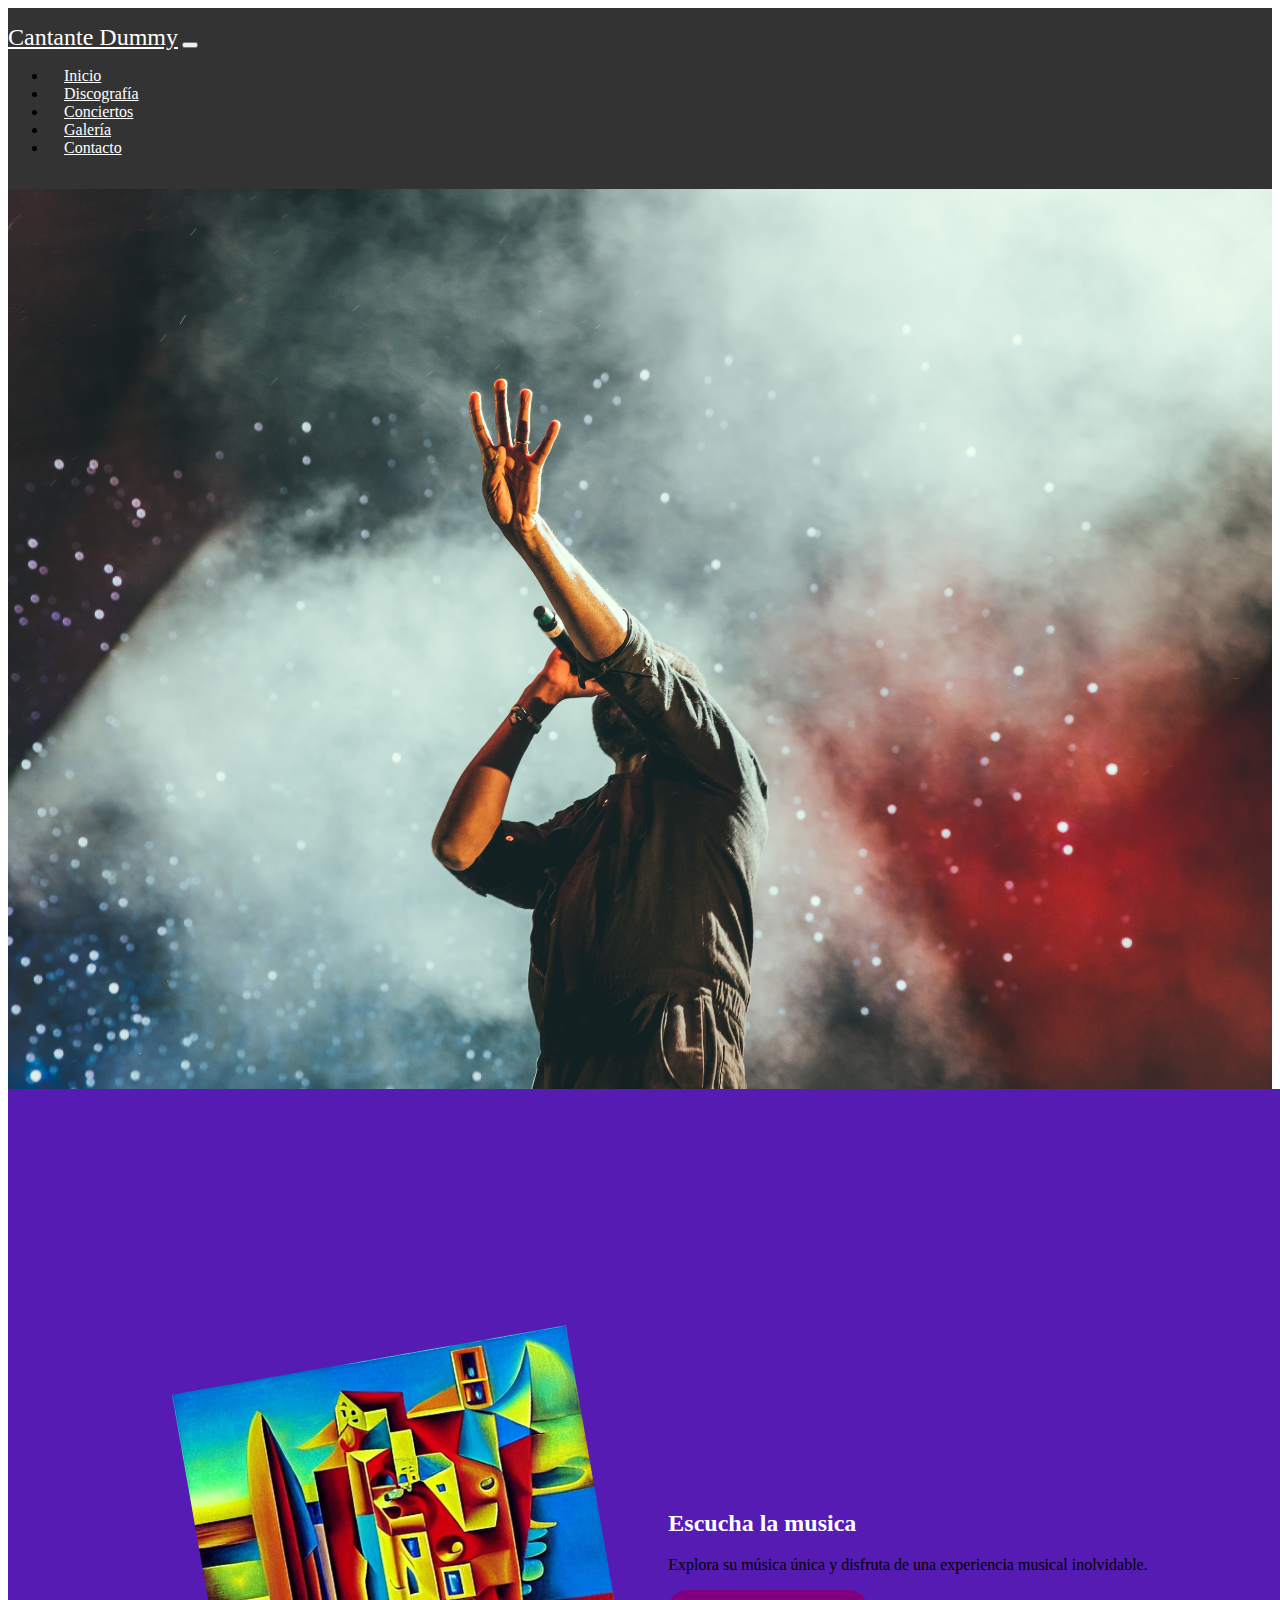
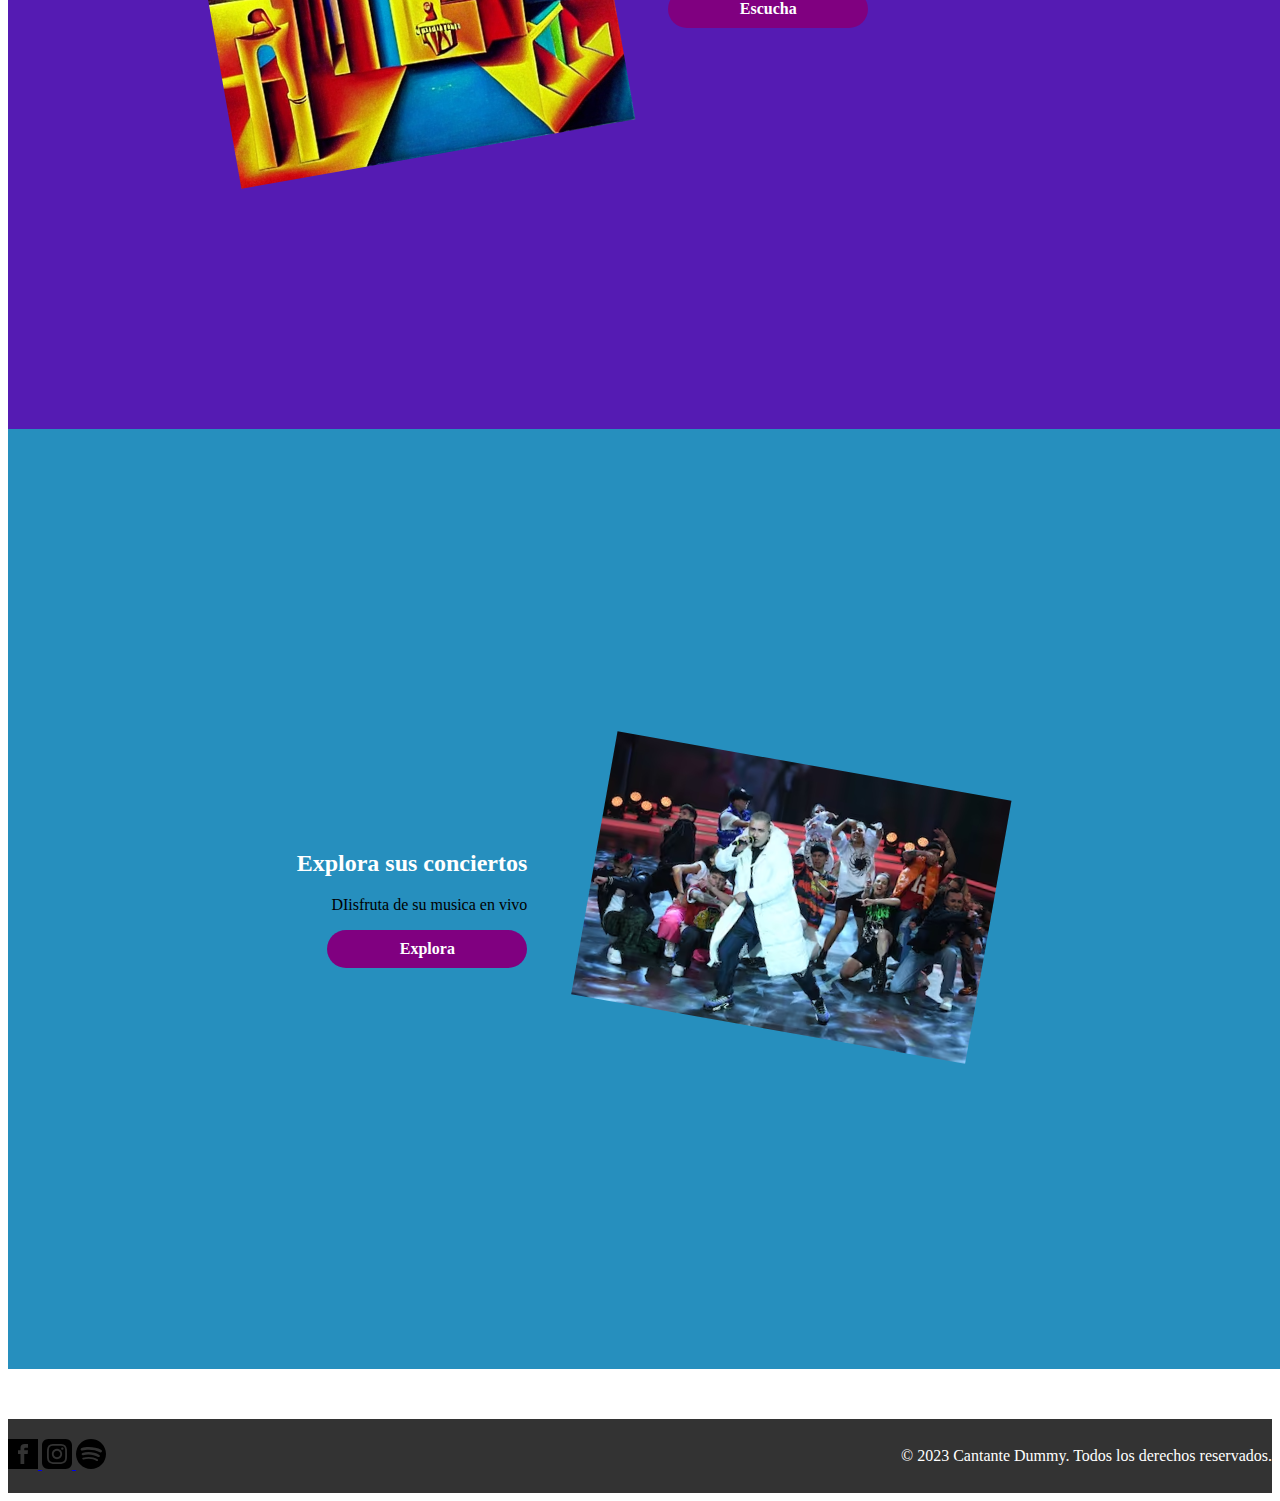
<file: index.html>
<!DOCTYPE html>
<html lang="es">
<head>
    <meta charset="UTF-8">
    <meta name="viewport" content="width=device-width, initial-scale=1.0">
    <title>Cantante Dummy - Música Única y Conciertos en Vivo</title>
    <!-- SEO -->
    <meta name="description" content="Descubre la música única de Cantante Dummy y disfruta de sus increíbles conciertos en vivo. Explora su discografía, conoce sus próximas presentaciones y más.">
    <meta name="keywords" content="Cantante Dummy, música en vivo, conciertos, discografía, artista musical, experiencia musical">
    <meta name="author" content="Cantante Dummy">

    <link rel="stylesheet" href="css/style.css">
    <link href="https://cdn.jsdelivr.net/npm/bootstrap@5.3.2/dist/css/bootstrap.min.css" rel="stylesheet" integrity="sha384-T3c6CoIi6uLrA9TneNEoa7RxnatzjcDSCmG1MXxSR1GAsXEV/Dwwykc2MPK8M2HN" crossorigin="anonymous">
</head>
<body>
    <header>
        <nav class="navbar navbar-expand-lg navbar-dark bg-dark">
            <div class="container">
                <a class="navbar-brand" href="#">Cantante Dummy</a>
                <button class="navbar-toggler" type="button" data-bs-toggle="collapse" data-bs-target="#navbarNav" aria-controls="navbarNav" aria-expanded="false" aria-label="Toggle navigation">
                    <span class="navbar-toggler-icon"></span>
                </button>
                <div class="collapse navbar-collapse" id="navbarNav">
                    <ul class="navbar-nav ms-auto">
                        <li class="nav-item">
                            <a class="nav-link" href="#">Inicio</a>
                        </li>
                        <li class="nav-item">
                            <a class="nav-link" href="pages/discography.html">Discografía</a>
                        </li>
                        <li class="nav-item">
                            <a class="nav-link" href="pages/concerts.html">Conciertos</a>
                        </li>
                        <li class="nav-item">
                            <a class="nav-link" href="pages/gallery.html">Galería</a>
                        </li>
                        <li class="nav-item">
                            <a class="nav-link" href="pages/contact.html">Contacto</a>
                        </li>
                    </ul>
                </div>
            </div>
        </nav>
    </header>
    <div class="banner"></div>
    <section class="music">
        <div class="music_row">
            <div class="music_img">
                <img src="img/cds/latest-release.jpeg" alt="Último lanzamiento de Cantante Dummy" class="img-fluid">
            </div>
            <div class="music_text">
                <h2>Escucha la musica</h2>
                <p>Explora su música única y disfruta de una experiencia musical inolvidable.</p>
                <a href="pages/discography.html">Escucha</a>
            </div>
        </div>
    </section>
    <section class="concert">
        <div class="concert_row">
            <div class="concert_text">
                <h2>Explora sus conciertos</h2>
                <p>DIisfruta de su musica en vivo</p>
                <a href="pages/concerts.html">Explora</a>
            </div>
            <div class="concert_img">
                <img src="img/singerpics/imagen3.avif" alt="Cantante Dummy cantando en un concierto" class="img-fluid">
            </div>
        </div>
    </section>
    
    <footer class="footer">
        <div class="footer__content container">
            <div class="footer__content-icons">
                <div>
                    <a href="https://www.facebook.com">
                        <img src="img/logos/iconmonstr-facebook-2.svg" alt="Logo-de-Facebook">
                    </a>
                    <a href="https://www.instagram.com">
                        <img src="img/logos/iconmonstr-instagram-13.svg" alt="Logo-de-Instagram">
                    </a>
                    <a href="https://www.spotify.com">
                        <img src="img/logos/iconmonstr-spotify-1.svg" alt="Logo-de-Spotify">
                    </a>
                </div>
            </div>
            <div class="footer__content-text">
                <p>&copy; 2023 Cantante Dummy. Todos los derechos reservados.</p>
            </div>
        </div>        
    </footer>

    <script src="https://cdn.jsdelivr.net/npm/bootstrap@5.3.2/dist/js/bootstrap.bundle.min.js" integrity="sha384-C6RzsynM9kWDrMNeT87bh95OGNyZPhcTNXj1NW7RuBCsyN/o0jlpcV8Qyq46cDfL" crossorigin="anonymous"></script>
</body>
</html>
</file>
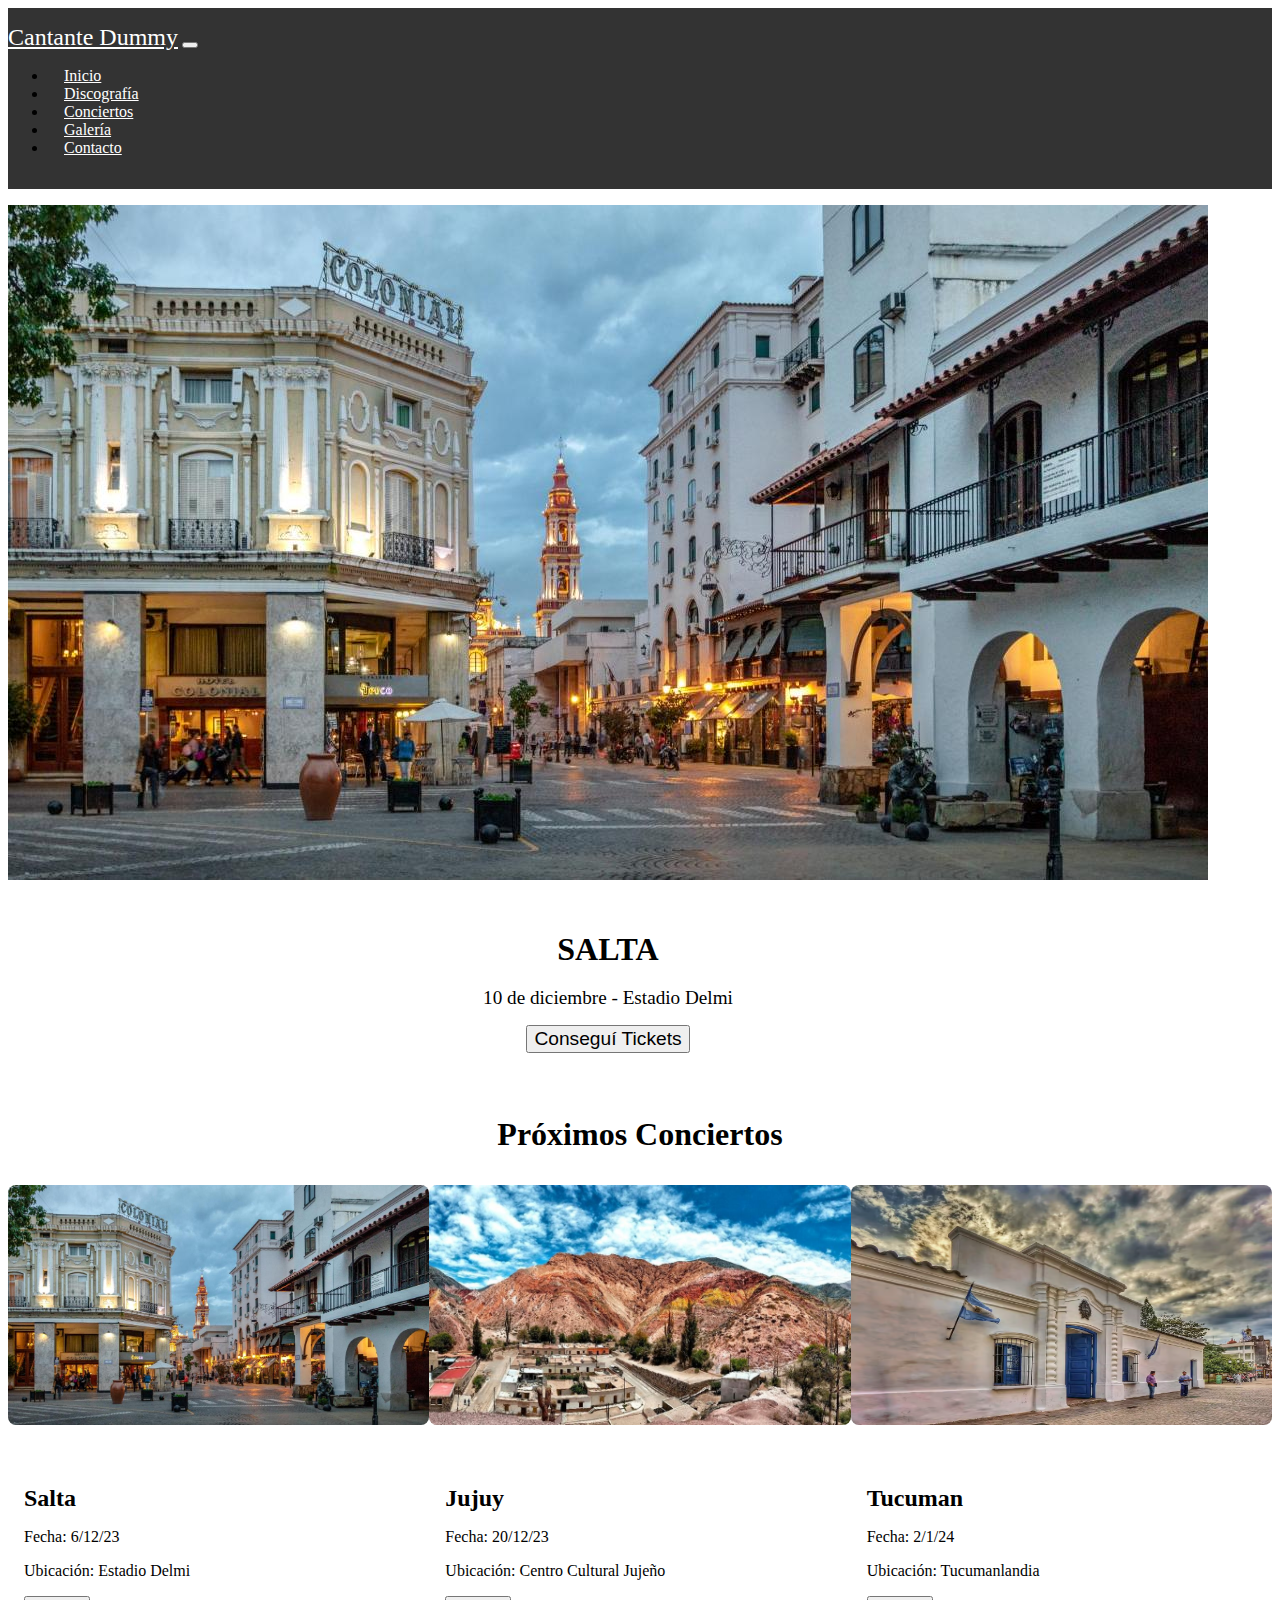
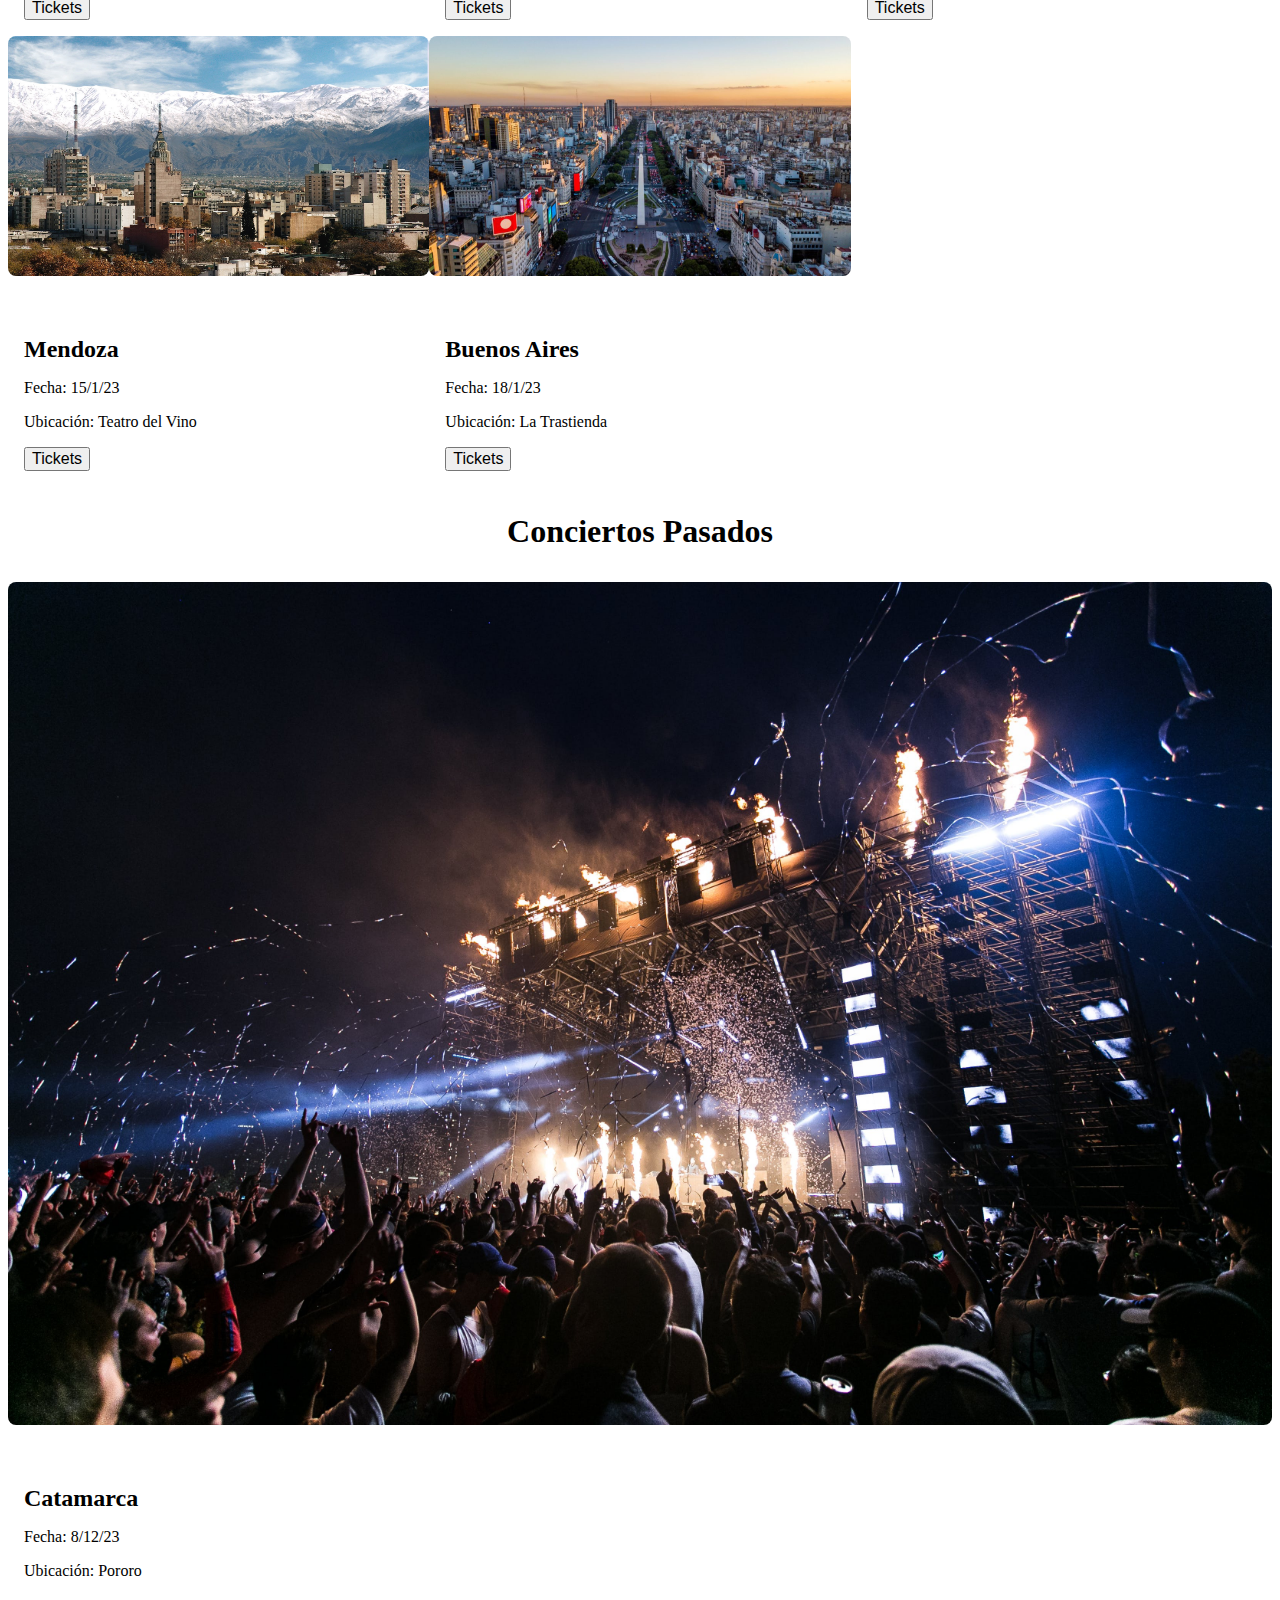
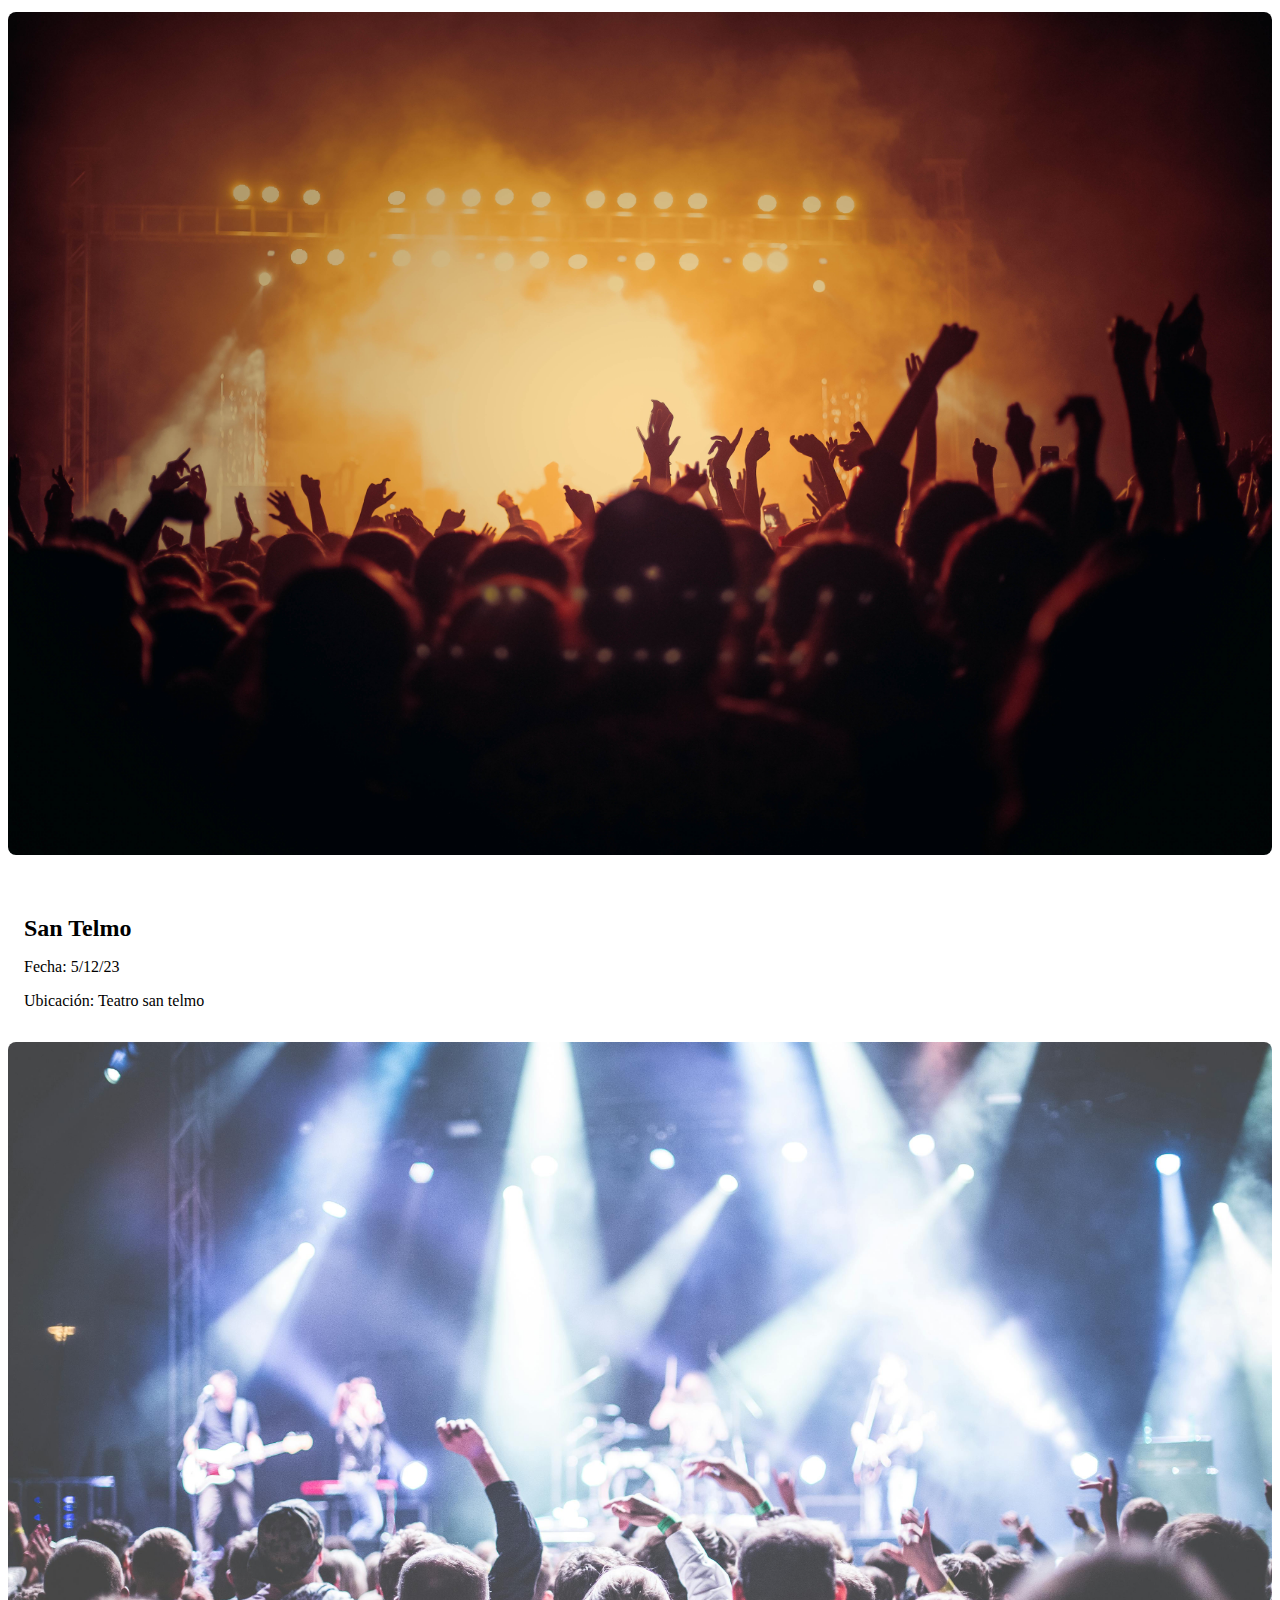
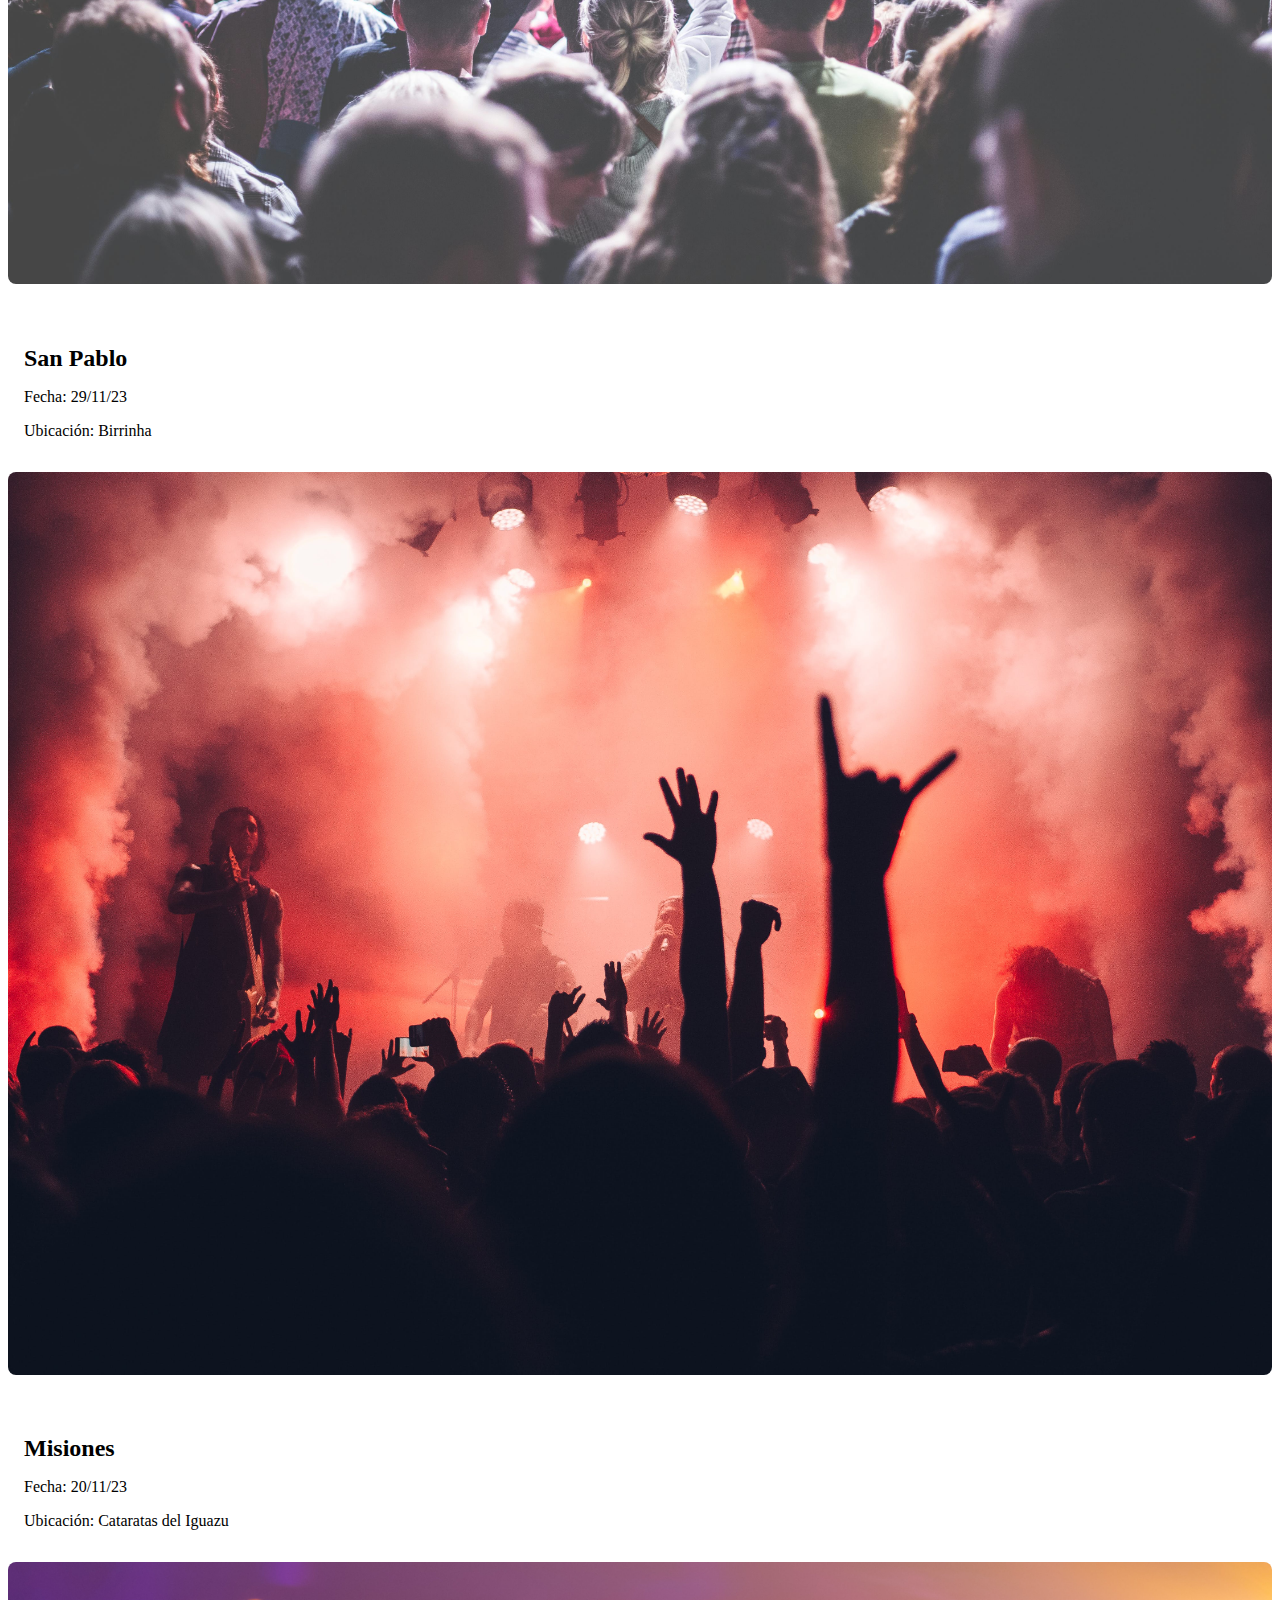
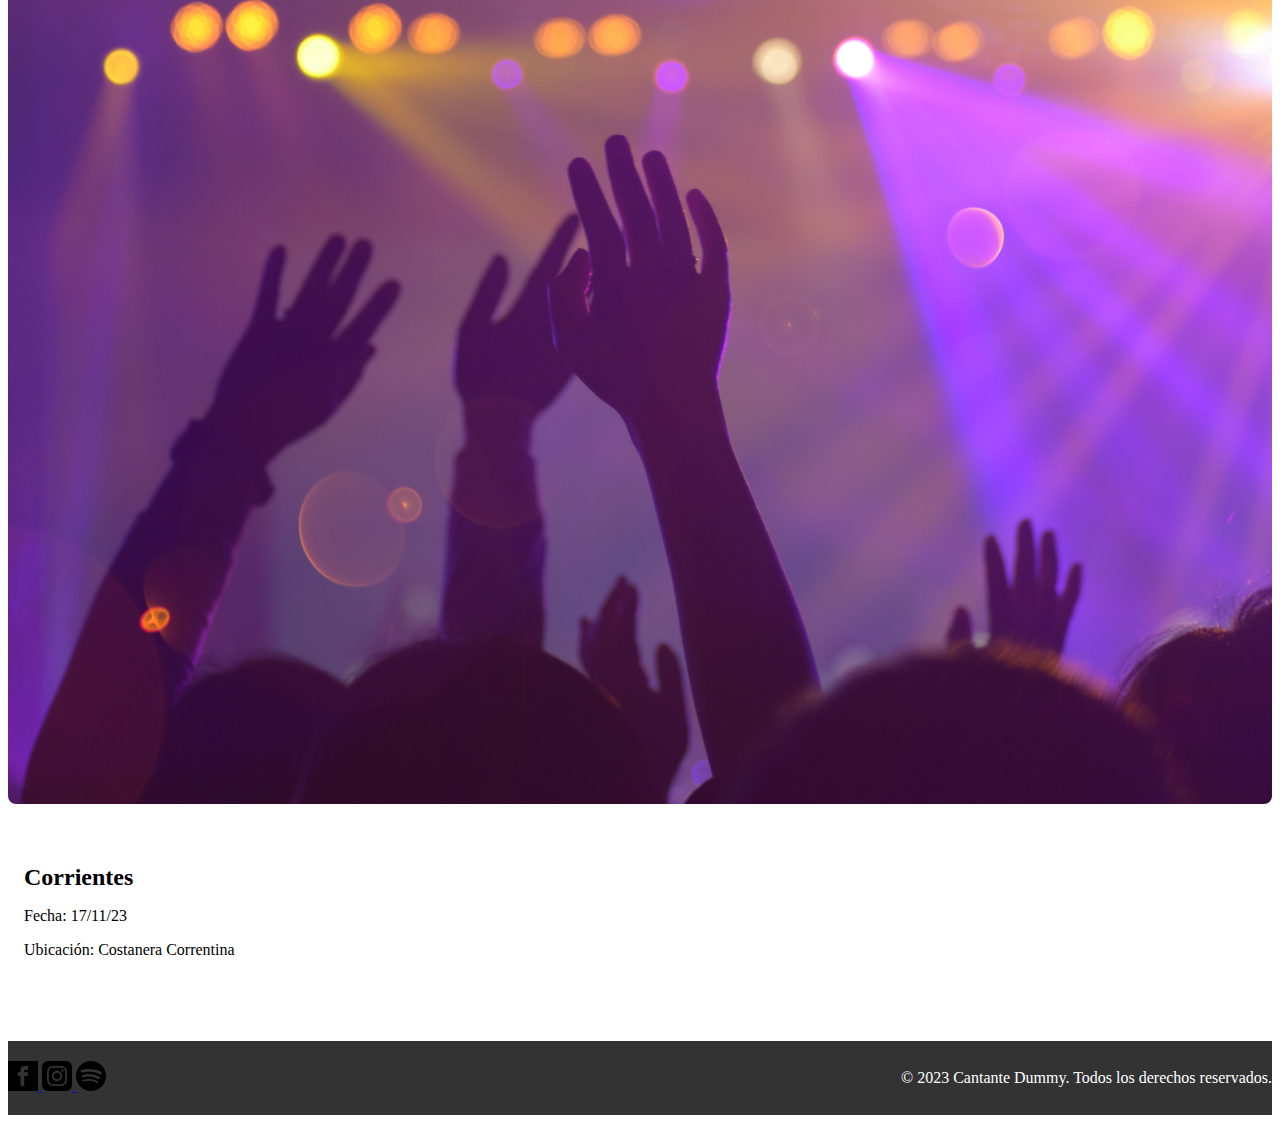
<file: pages/concerts.html>
<!-- concerts.html -->

<!DOCTYPE html>
<html lang="es">
<head>
    <meta charset="UTF-8">
    <meta name="viewport" content="width=device-width, initial-scale=1.0">
    <title>Conciertos - Cantante Dummy</title>
        <!-- SEO -->
    <meta name="description" content="Descubre los próximos conciertos de Cantante Dummy. Compra tus entradas para disfrutar de su música en vivo en diferentes ciudades.">
    <meta name="keywords" content="Cantante Dummy, conciertos, próximos conciertos, entradas, música en vivo, temaiken">
    <meta name="author" content="Cantante Dummy">

    <link rel="stylesheet" href="../css/style.css">
    <link href="https://cdn.jsdelivr.net/npm/bootstrap@5.3.2/dist/css/bootstrap.min.css" rel="stylesheet" integrity="sha384-T3c6CoIi6uLrA9TneNEoa7RxnatzjcDSCmG1MXxSR1GAsXEV/Dwwykc2MPK8M2HN" crossorigin="anonymous"></head>
<body>
    <!-- Barra de navegación -->
    <header>
        <nav class="navbar navbar-expand-lg navbar-dark bg-dark">
            <div class="container">
                <a class="navbar-brand" href="#">Cantante Dummy</a>
                <button class="navbar-toggler" type="button" data-bs-toggle="collapse" data-bs-target="#navbarNav" aria-controls="navbarNav" aria-expanded="false" aria-label="Toggle navigation">
                    <span class="navbar-toggler-icon"></span>
                </button>
                <div class="collapse navbar-collapse" id="navbarNav">
                    <ul class="navbar-nav ms-auto">
                        <li class="nav-item">
                            <a class="nav-link" href="../index.html">Inicio</a>
                        </li>
                        <li class="nav-item">
                            <a class="nav-link" href="discography.html">Discografía</a>
                        </li>
                        <li class="nav-item">
                            <a class="nav-link" href="concerts.html">Conciertos</a>
                        </li>
                        <li class="nav-item">
                            <a class="nav-link" href="gallery.html">Galería</a>
                        </li>
                        <li class="nav-item">
                            <a class="nav-link" href="contact.html">Contacto</a>
                        </li>
                    </ul>
                </div>
            </div>
        </nav>
    </header>

    <!--contenido de conciertos-->
    <section class="concerts__next">
        <div class="container">
            <div class="row">
                <div class="col-md-6">
                    <img src="../img/cities/salta.jpeg" alt="Próximo Concierto en salta">
                </div>
                <div class="col-md-6 next-concert-info">
                    <h2>SALTA</h2>
                    <p>10 de diciembre - Estadio Delmi</p>
                    <button class="btn btn-primary">Conseguí Tickets</button>
                </div>
            </div>
        </div>
    </section>

    <section class="concerts__upcoming">
        <div class="container">
            <h2>Próximos Conciertos</h2>
            <div class="upcoming-grid">
                <div class="upcoming-card">
                    <img src="../img/cities/salta.jpeg" class="card-img-top" alt="Ciudad de salta">
                    <div class="card-body">
                        <h5 class="card-title">Salta</h5>
                        <p class="card-text">Fecha: 6/12/23 </p>
                        <p class="card-text">Ubicación: Estadio Delmi</p>
                        <button class="btn btn-primary">Tickets</button>
                        </div>
                </div>
                <div class="upcoming-card">
                    <img src="../img/cities/jujuy.webp" class="card-img-top" alt="Ciudad de jujuy">
                    <div class="card-body">
                        <h5 class="card-title">Jujuy</h5>
                        <p class="card-text">Fecha: 20/12/23</p>
                        <p class="card-text">Ubicación: Centro Cultural Jujeño</p>
                        <button class="btn btn-primary">Tickets</button>
                        </div>
                </div>
                <div class="upcoming-card">
                    <img src="../img/cities/tucuman.avif"" class="card-img-top" alt="Ciudad de tucuman">
                    <div class="card-body">
                        <h5 class="card-title">Tucuman</h5>
                        <p class="card-text">Fecha: 2/1/24</p>
                        <p class="card-text">Ubicación: Tucumanlandia</p>
                        <button class="btn btn-primary">Tickets</button>
                        </div>
                </div>
                <div class="upcoming-card">
                    <img src="../img/cities/mendoza.jpeg" class="card-img-top" alt="Ciudad de mendoza">
                    <div class="card-body">
                        <h5 class="card-title">Mendoza</h5>
                        <p class="card-text">Fecha: 15/1/23</p>
                        <p class="card-text">Ubicación: Teatro del Vino</p>
                        <button class="btn btn-primary">Tickets</button>
                        </div>
                </div>
                <div class="upcoming-card">
                    <img src="../img/cities/caba.jpg" class="card-img-top" alt="Ciudad de Buenos Aires">
                    <div class="card-body">
                        <h5 class="card-title">Buenos Aires</h5>
                        <p class="card-text">Fecha: 18/1/23</p>
                        <p class="card-text">Ubicación: La Trastienda</p>
                        <button class="btn btn-primary">Tickets</button>
                        </div>
                </div>
            </div>
        </div>
    </section>

    <section class="concerts__past">
        <div class="container">
            <h2>Conciertos Pasados</h2>
           <div class="row">
                <div class="card">
                    <img src="../img/concerts/concert1.jpg" class="card-img-top" alt="Catamarca">
                    <div class="card-body">
                        <h5 class="card-title">Catamarca</h5>
                        <p class="card-text">Fecha: 8/12/23</p>
                        <p class="card-text">Ubicación: Pororo</p>
                    </div>
                </div>
                <div class="card">
                    <img src="../img/concerts/concert2.jpg" class="card-img-top" alt="Teatro San Telmo">
                    <div class="card-body">
                        <h5 class="card-title">San Telmo</h5>
                        <p class="card-text">Fecha: 5/12/23</p>
                        <p class="card-text">Ubicación: Teatro san telmo</p>
                    </div>
                </div>
                <div class="card">
                    <img src="../img/concerts/concert3.jpg" class="card-img-top" alt="Concierto en brasil">
                    <div class="card-body">
                        <h5 class="card-title">San Pablo</h5>
                        <p class="card-text">Fecha: 29/11/23</p>
                        <p class="card-text">Ubicación: Birrinha</p>
                    </div>
                </div>
                <div class="card">
                    <img src="../img/concerts/concert4.jpg" class="card-img-top" alt="Concierto en cataratas">
                    <div class="card-body">
                        <h5 class="card-title">Misiones</h5>
                        <p class="card-text">Fecha: 20/11/23</p>
                        <p class="card-text">Ubicación: Cataratas del Iguazu</p>
                    </div>
                </div>
                <div class="card">
                    <img src="../img/concerts/concert5.jpg" class="card-img-top" alt="Concierto en corrientes">
                    <div class="card-body">
                        <h5 class="card-title">Corrientes</h5>
                        <p class="card-text">Fecha: 17/11/23</p>
                        <p class="card-text">Ubicación: Costanera Correntina</p>
                    </div>
                </div>
            </div>
        </div>
    </section>

    <footer class="footer">
        <div class="footer__content container">
            <div class="footer__content-icons">
                <div>
                    <a href="https://www.facebook.com">
                        <img src="../img/logos/iconmonstr-facebook-2.svg" alt="Logo-de-Facebook">
                    </a>
                    <a href="https://www.instagram.com">
                        <img src="../img/logos/iconmonstr-instagram-13.svg" alt="Logo-de-Instagram">
                    </a>
                    <a href="https://www.spotify.com">
                        <img src="../img/logos/iconmonstr-spotify-1.svg" alt="Logo-de-Spotify">
                    </a>
                </div>
            </div>
            <div class="footer__content-text">
                <p>&copy; 2023 Cantante Dummy. Todos los derechos reservados.</p>
            </div>
        </div>        
    </footer>

    <script src="https://cdn.jsdelivr.net/npm/bootstrap@5.3.2/dist/js/bootstrap.bundle.min.js" integrity="sha384-C6RzsynM9kWDrMNeT87bh95OGNyZPhcTNXj1NW7RuBCsyN/o0jlpcV8Qyq46cDfL" crossorigin="anonymous"></script></body>
</html>
</file>
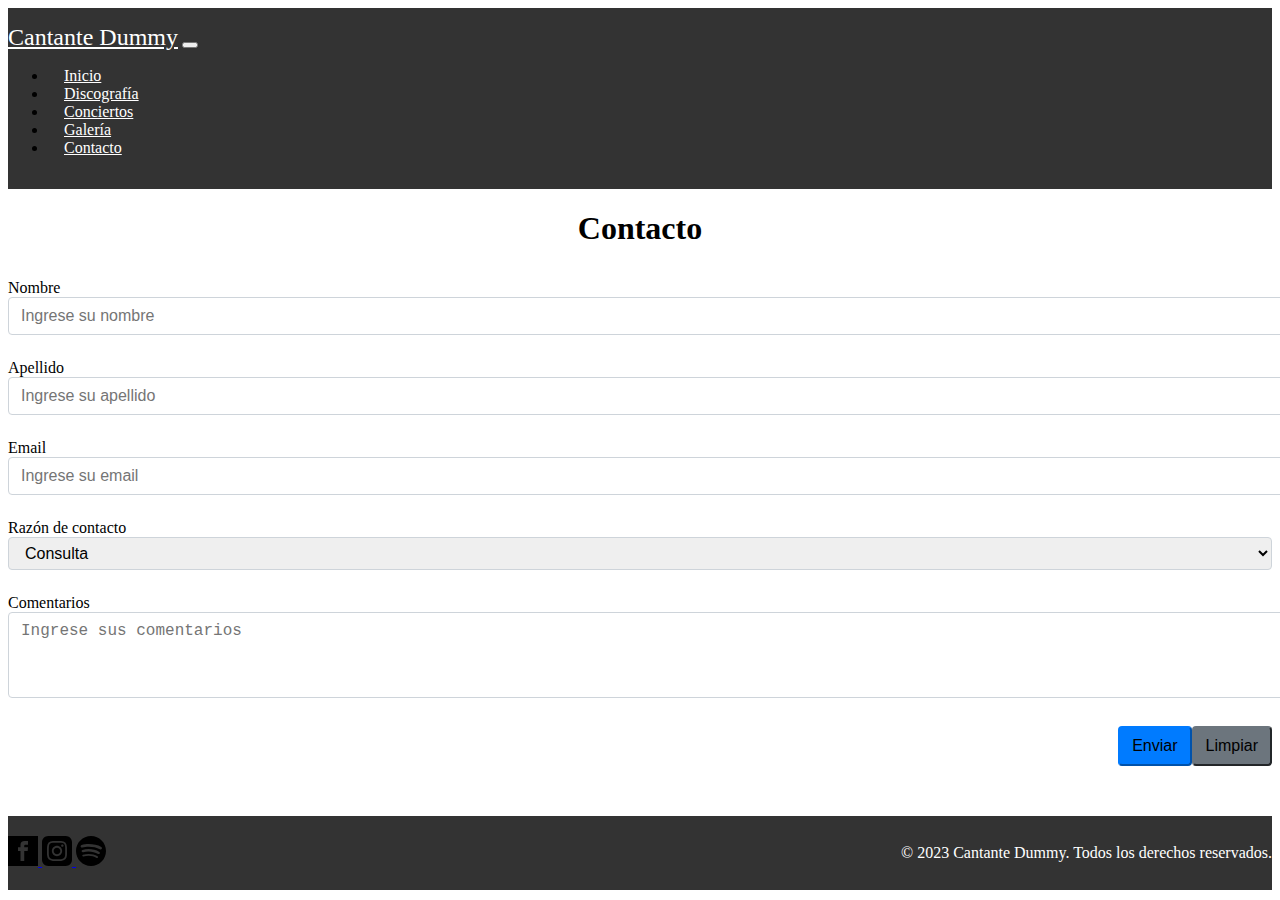
<file: pages/contact.html>
<!-- contact.html -->

<!DOCTYPE html>
<html lang="es">

<head>
    <meta charset="UTF-8">
    <meta name="viewport" content="width=device-width, initial-scale=1.0">
    <title>Contacto - Cantante Dummy</title>
    <meta name="description" content="Contacta con Cantante Dummy. Completa el formulario para consultas, contrataciones u otros comentarios.">
    <meta name="keywords" content="Cantante Dummy, contacto, consulta, contratación, comentarios">
    <meta name="author" content="Cantante Dummy">
    
    <link rel="stylesheet" href="../css/style.css">
    <link href="https://cdn.jsdelivr.net/npm/bootstrap@5.3.2/dist/css/bootstrap.min.css" rel="stylesheet" integrity="sha384-T3c6CoIi6uLrA9TneNEoa7RxnatzjcDSCmG1MXxSR1GAsXEV/Dwwykc2MPK8M2HN" crossorigin="anonymous">
</head>

<body>

    <!-- Barra de navegación -->
    <header>
        <nav class="navbar navbar-expand-lg navbar-dark bg-dark">
            <div class="container">
                <a class="navbar-brand" href="#">Cantante Dummy</a>
                <button class="navbar-toggler" type="button" data-bs-toggle="collapse" data-bs-target="#navbarNav" aria-controls="navbarNav" aria-expanded="false" aria-label="Toggle navigation">
                    <span class="navbar-toggler-icon"></span>
                </button>
                <div class="collapse navbar-collapse" id="navbarNav">
                    <ul class="navbar-nav ms-auto">
                        <li class="nav-item">
                            <a class="nav-link" href="../index.html">Inicio</a>
                        </li>
                        <li class="nav-item">
                            <a class="nav-link" href="discography.html">Discografía</a>
                        </li>
                        <li class="nav-item">
                            <a class="nav-link" href="concerts.html">Conciertos</a>
                        </li>
                        <li class="nav-item">
                            <a class="nav-link" href="gallery.html">Galería</a>
                        </li>
                        <li class="nav-item">
                            <a class="nav-link" href="contact.html">Contacto</a>
                        </li>
                    </ul>
                </div>
            </div>
        </nav>
    </header>

    <section class="contact-form container">
        <h1>Contacto</h1>
        <form>
            <div class="mb-3">
                <label for="nombre" class="form-label">Nombre</label>
                <input type="text" class="form-control" id="nombre" placeholder="Ingrese su nombre">
            </div>
            <div class="mb-3">
                <label for="apellido" class="form-label">Apellido</label>
                <input type="text" class="form-control" id="apellido" placeholder="Ingrese su apellido">
            </div>
            <div class="mb-3">
                <label for="email" class="form-label">Email</label>
                <input type="email" class="form-control" id="email" placeholder="Ingrese su email">
            </div>
            <div class="mb-3">
                <label for="razon" class="form-label">Razón de contacto</label>
                <select class="form-select" id="razon">
                    <option value="consulta">Consulta</option>
                    <option value="contratacion">Contratación</option>
                    <option value="otro">Otro</option>
                </select>
            </div>
            <div class="mb-3">
                <label for="comentarios" class="form-label">Comentarios</label>
                <textarea class="form-control" id="comentarios" rows="3" placeholder="Ingrese sus comentarios"></textarea>
            </div>
            <div class="btn-container">
                <button type="submit" class="btn btn-primary">Enviar</button>
                <button type="reset" class="btn btn-secondary">Limpiar</button>
            </div>
        </form>
    </section>

    <!-- Footer -->
    <footer class="footer">
        <div class="footer__content container">
            <div class="footer__content-icons">
                <div>
                    <a href="https://www.facebook.com">
                        <img src="../img/logos/iconmonstr-facebook-2.svg" alt="Logo-de-Facebook">
                    </a>
                    <a href="https://www.instagram.com">
                        <img src="../img/logos/iconmonstr-instagram-13.svg" alt="Logo-de-Instagram">
                    </a>
                    <a href="https://www.spotify.com">
                        <img src="../img/logos/iconmonstr-spotify-1.svg" alt="Logo-de-Spotify">
                    </a>
                </div>
            </div>
            <div class="footer__content-text">
                <p>&copy; 2023 Cantante Dummy. Todos los derechos reservados.</p>
            </div>
        </div>
    </footer>

    <script src="https://cdn.jsdelivr.net/npm/bootstrap@5.3.2/dist/js/bootstrap.bundle.min.js" integrity="sha384-C6R...

</body>

</html>
</file>
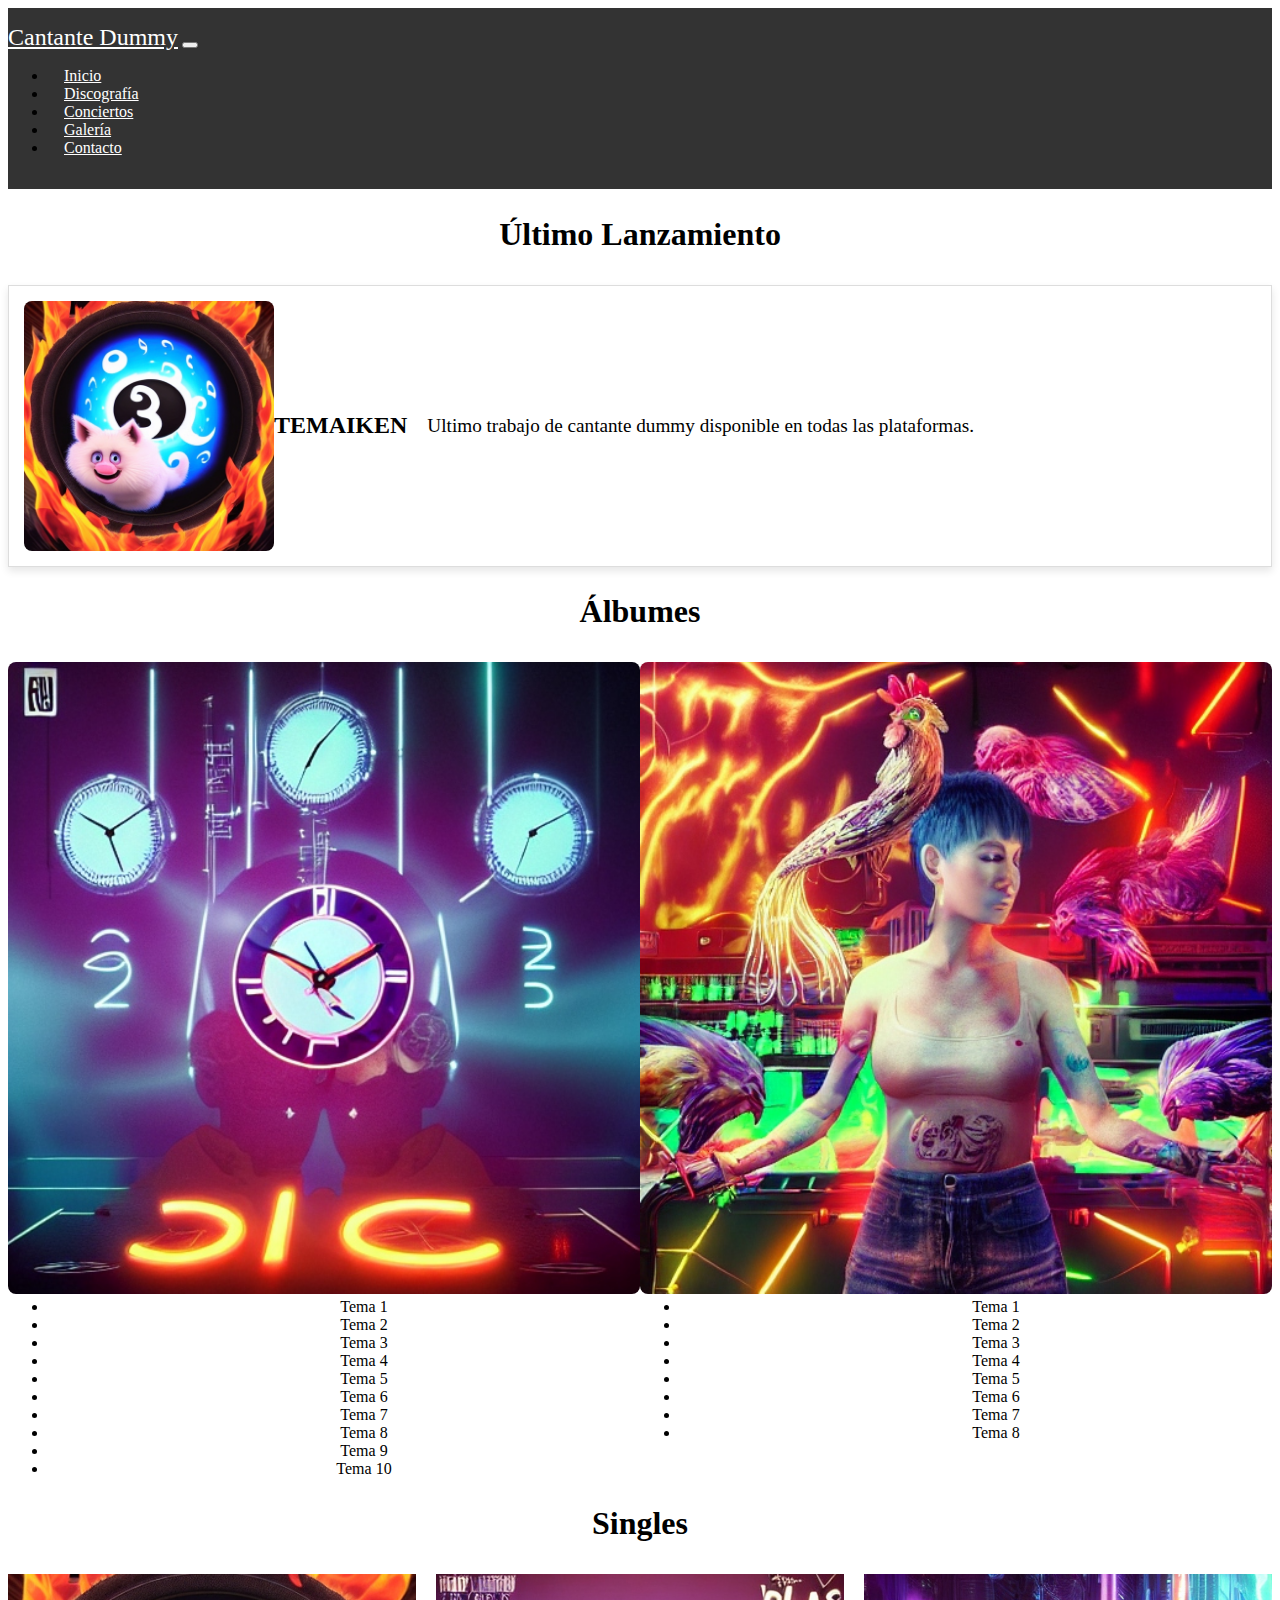
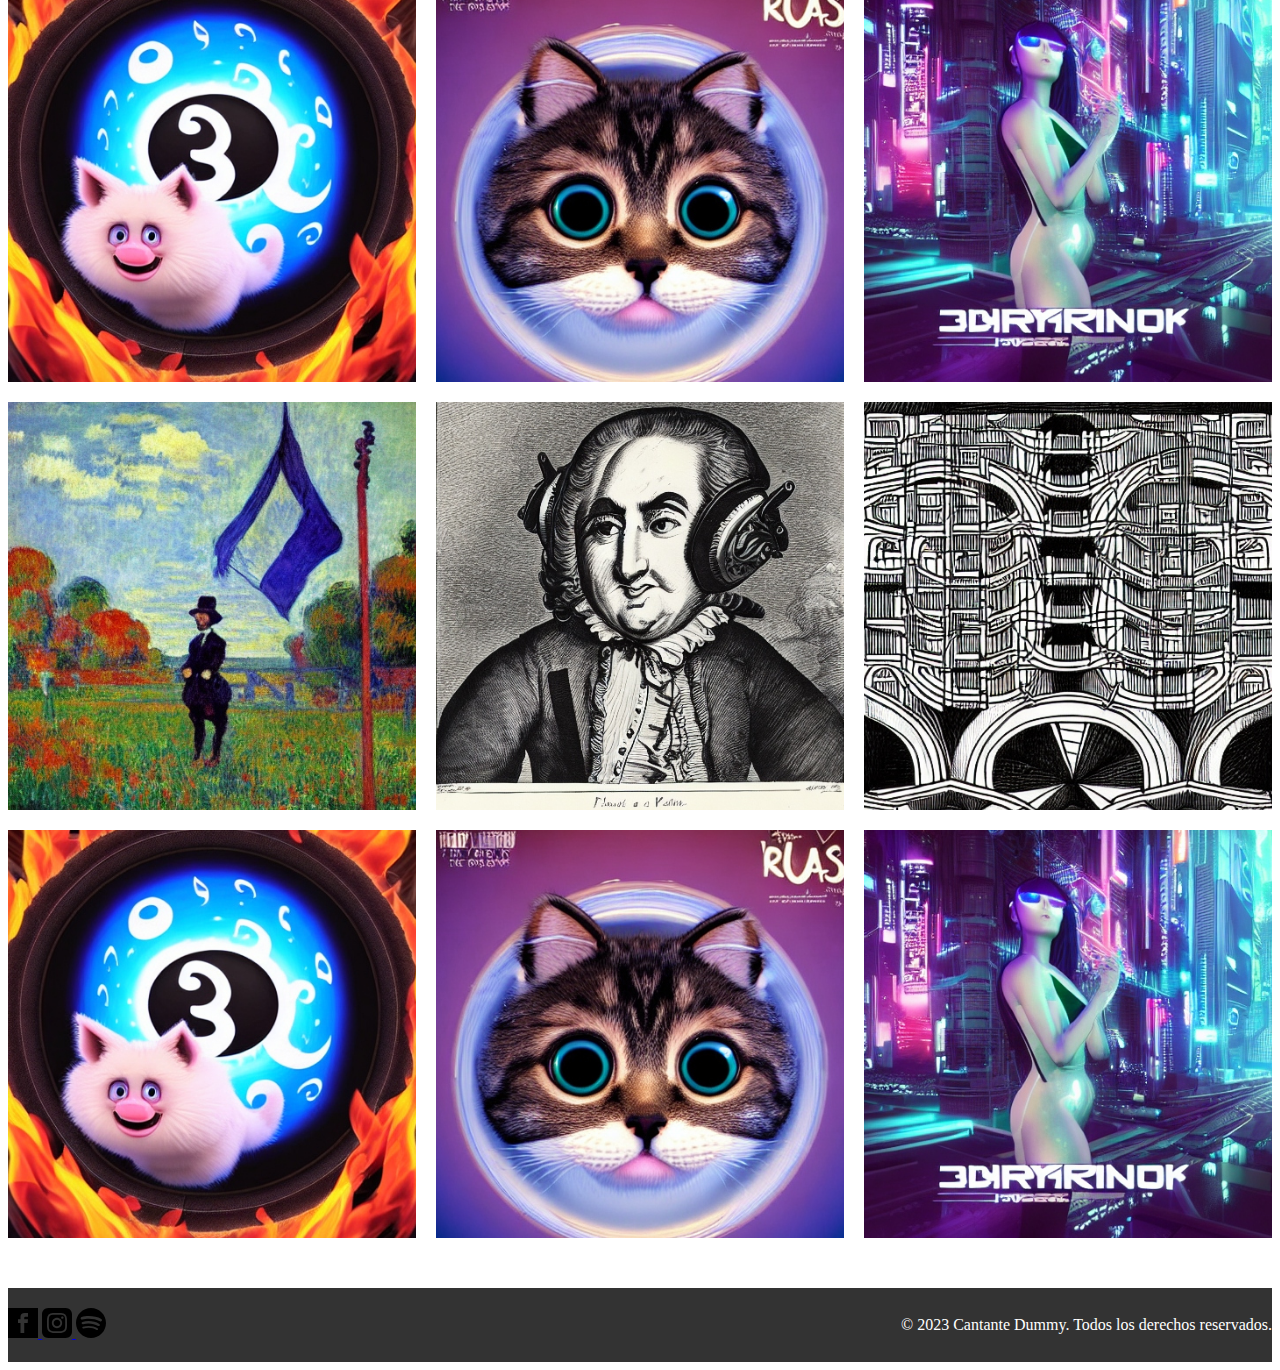
<file: pages/discography.html>
<!-- discography.html -->

<!DOCTYPE html>
<html lang="es">
<head>
    <meta charset="UTF-8">
    <meta name="viewport" content="width=device-width, initial-scale=1.0">
    <title>Discografía - Cantante Dummy</title>
    <!-- SEO -->
    <meta name="description" content="Explora la discografía completa de Cantante Dummy, incluyendo los últimos lanzamientos y sencillos. Descubre la música única del artista.">
    <meta name="keywords" content="Cantante Dummy, discografía, álbumes, sencillos, música, Temaiken">
    <meta name="author" content="Cantante Dummy">

    <link rel="stylesheet" href="../css/style.css">
    <link href="https://cdn.jsdelivr.net/npm/bootstrap@5.3.2/dist/css/bootstrap.min.css" rel="stylesheet" integrity="sha384-T3c6CoIi6uLrA9TneNEoa7RxnatzjcDSCmG1MXxSR1GAsXEV/Dwwykc2MPK8M2HN" crossorigin="anonymous">
</head>
<body>
    <!-- Barra de navegación -->
    <header>
        <nav class="navbar navbar-expand-lg navbar-dark bg-dark">
            <div class="container">
                <a class="navbar-brand" href="#">Cantante Dummy</a>
                <button class="navbar-toggler" type="button" data-bs-toggle="collapse" data-bs-target="#navbarNav" aria-controls="navbarNav" aria-expanded="false" aria-label="Toggle navigation">
                    <span class="navbar-toggler-icon"></span>
                </button>
                <div class="collapse navbar-collapse" id="navbarNav">
                    <ul class="navbar-nav ms-auto">
                        <li class="nav-item">
                            <a class="nav-link" href="../index.html">Inicio</a>
                        </li>
                        <li class="nav-item">
                            <a class="nav-link" href="discography.html">Discografía</a>
                        </li>
                        <li class="nav-item">
                            <a class="nav-link" href="concerts.html">Conciertos</a>
                        </li>
                        <li class="nav-item">
                            <a class="nav-link" href="gallery.html">Galería</a>
                        </li>
                        <li class="nav-item">
                            <a class="nav-link" href="contact.html">Contacto</a>
                        </li>
                    </ul>
                </div>
            </div>
        </nav>
    </header>

    <section class="discography__latest-release">
        <div class="container mt-4">
            <h2>Último Lanzamiento</h2>
            <div class="discography__latest-single card">
                <img class="card-img-top img" src="../img/cds/single1.jpeg" alt="Último Single de Cantante Dummy">
                <div class="card-body">
                    <h5 class="card-title">TEMAIKEN</h5>
                    <p class="card-text">Ultimo trabajo de cantante dummy disponible en todas las plataformas.</p>
                </div>
            </div>
        </div>
    </section>

    <section class="discography__albums">
        <div class="container mt-4">
            <h2>Álbumes</h2>

            <!-- 2 álbumes y lista de temas -->
            <div class="discography__albums-container">
                <!-- Primer álbum -->
                <div class="album mb-4">
                    <img class="img" src="../img/cds/cd1.jpeg" alt="Álbum 1">
                    <ul class="list-group list-group-flush mt-2">
                        <li class="list-group-item">Tema 1</li>
                        <li class="list-group-item">Tema 2</li>
                        <li class="list-group-item">Tema 3</li>
                        <li class="list-group-item">Tema 4</li>
                        <li class="list-group-item">Tema 5</li>
                        <li class="list-group-item">Tema 6</li>
                        <li class="list-group-item">Tema 7</li>
                        <li class="list-group-item">Tema 8</li>
                        <li class="list-group-item">Tema 9</li>
                        <li class="list-group-item">Tema 10</li>
                    </ul>
                </div>

                <!-- Segundo álbum -->
                <div class="album mb-4">
                    <img class="img" src="../img/cds/cd2.jpeg" alt="Álbum 2">
                    <ul class="list-group list-group-flush mt-2">
                        <li class="list-group-item">Tema 1</li>
                        <li class="list-group-item">Tema 2</li>
                        <li class="list-group-item">Tema 3</li>
                        <li class="list-group-item">Tema 4</li>
                        <li class="list-group-item">Tema 5</li>
                        <li class="list-group-item">Tema 6</li>
                        <li class="list-group-item">Tema 7</li>
                        <li class="list-group-item">Tema 8</li>
                    </ul>
                </div>
            </div>
        </div>
    </section>

    <section class="discography__singles">
        <div class="container mt-4">
            <h2>Singles</h2>

            <!-- Grid de 9 singles -->
            <div class="discography__singles-grid d-grid gap-3">
                <!-- Primer single -->
                <div class="single">
                    <a class="single__title" href="#">TEMAIKEN 1 (2023)
                    </a>
                    <div class="single__img">
                        <img class="img" src="../img/cds/single1.jpeg" alt="TEMAIKEN-album-cover">  
                    </div>
                </div>
                <div class="single">
                    <a class="single__title" href="#">SINGLE 2 (2023)</a>
                    <div class="single__img">
                        <img class="img" src="../img/cds/single2.jpeg" alt="single2-album-cover">  
                    </div>
                </div>
                <div class="single">
                    <a class="single__title" href="#">SINGLE 3 (2022)
                    </a>
                    <div class="single__img">
                        <img class="img" src="../img/cds/single3.jpeg" alt="single3-album-cover">  
                    </div>
                </div>
                <div class="single">
                    <a class="single__title" href="#">SINGLE 4 (2022)</a>
                    <div class="single__img">
                        <img class="img" src="../img/cds/single4.jpeg" alt="single4-album-cover">  
                    </div>
                </div>
                <div class="single">
                    <a class="single__title" href="#">SINGLE 5 (2022)</a>
                    <div class="single__img">
                        <img class="img" src="../img/cds/single5.jpeg" alt="single5-album-cover">  
                    </div>
                </div>
                <div class="single">
                    <a class="single__title" href="#">SINGLE 6 (2022)</a>
                    <div class="single__img">
                        <img class="img" src="../img/cds/single6.jpeg" alt="single6-album-cover">  
                    </div>
                </div>
                <div class="single">
                    <!--me quede sin imagenes perdon por repetir-->
                    <a class="single__title" href="#">SINGLE 7 (2021)</a>
                    <div class="single__img">
                        <img class="img" src="../img/cds/single1.jpeg" alt="single7-album-cover">  
                    </div>
                </div>
                <div class="single">
                    <a class="single__title" href="#">SINGLE 8 (2021)</a>
                    <div class="single__img">
                        <img class="img" src="../img/cds/single2.jpeg" alt="single8-album-cover">  
                    </div>
                </div>
                <div class="single">
                    <a class="single__title" href="#">SINGLE 9 (2021)</a>
                    <div class="single__img">
                        <img class="img" src="../img/cds/single3.jpeg" alt="single8-album-cover">  
                    </div>
                </div>
                

            </div>
        </div>
    </section>

    <footer class="footer">
        <div class="footer__content container">
            <div class="footer__content-icons">
                <div>
                    <a href="https://www.facebook.com">
                        <img src="../img/logos/iconmonstr-facebook-2.svg" alt="Logo-de-Facebook">
                    </a>
                    <a href="https://www.instagram.com">
                        <img src="../img/logos/iconmonstr-instagram-13.svg" alt="Logo-de-Instagram">
                    </a>
                    <a href="https://www.spotify.com">
                        <img src="../img/logos/iconmonstr-spotify-1.svg" alt="Logo-de-Spotify">
                    </a>
                </div>
            </div>
            <div class="footer__content-text">
                <p>&copy; 2023 Cantante Dummy. Todos los derechos reservados.</p>
            </div>
        </div>        
    </footer>

    <script src="https://cdn.jsdelivr.net/npm/bootstrap@5.3.2/dist/js/bootstrap.bundle.min.js" integrity="sha384-C6R
</file>
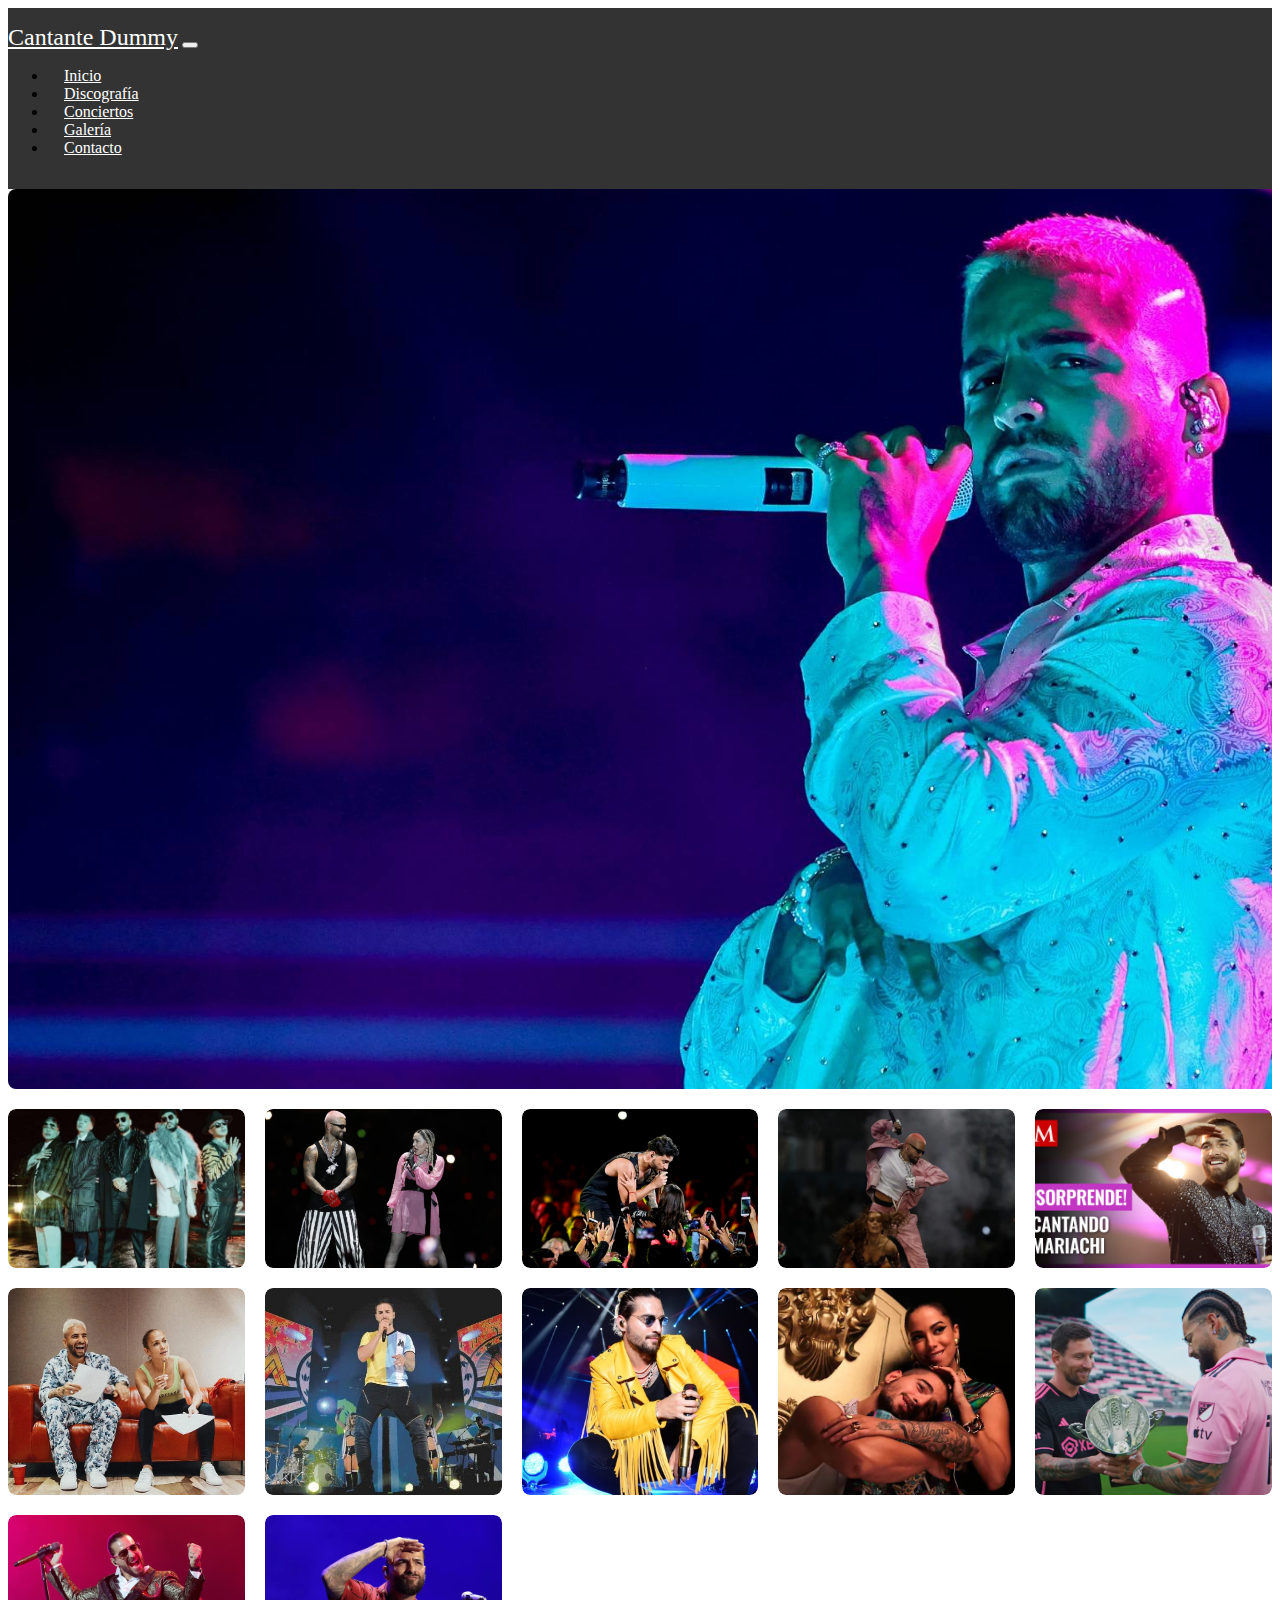
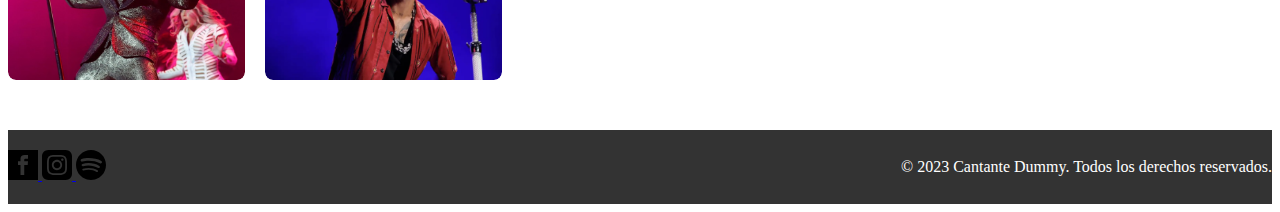
<file: pages/gallery.html>
<!DOCTYPE html>
<html lang="es">
<head>
    <meta charset="UTF-8">
    <meta name="viewport" content="width=device-width, initial-scale=1.0">
    <title>Galería - Cantante Dummy</title>
    <!-- SEO -->
    <meta name="description" content="Explora la fascinante galería de imágenes de Cantante Dummy. Desde conciertos inolvidables hasta momentos detrás de escena, descubre la vida del artista a través de estas impactantes fotografías.">
    <meta name="keywords" content="Cantante Dummy, galería de imágenes, conciertos, momentos detrás de escena, artistas musicales, fotografías">
    <meta name="author" content="Cantante Dummy">
    
    <link rel="stylesheet" href="../css/style.css">
    <link href="https://cdn.jsdelivr.net/npm/bootstrap@5.3.2/dist/css/bootstrap.min.css" rel="stylesheet" integrity="sha384-T3c6CoIi6uLrA9TneNEoa7RxnatzjcDSCmG1MXxSR1GAsXEV/Dwwykc2MPK8M2HN" crossorigin="anonymous">
</head>
<body>
    <!-- Barra de navegación -->
    <header>
        <nav class="navbar navbar-expand-lg navbar-dark bg-dark">
            <div class="container">
                <a class="navbar-brand" href="#">Cantante Dummy</a>
                <button class="navbar-toggler" type="button" data-bs-toggle="collapse" data-bs-target="#navbarNav" aria-controls="navbarNav" aria-expanded="false" aria-label="Toggle navigation">
                    <span class="navbar-toggler-icon"></span>
                </button>
                <div class="collapse navbar-collapse" id="navbarNav">
                    <ul class="navbar-nav ms-auto">
                        <li class="nav-item">
                            <a class="nav-link" href="../index.html">Inicio</a>
                        </li>
                        <li class="nav-item">
                            <a class="nav-link" href="discography.html">Discografía</a>
                        </li>
                        <li class="nav-item">
                            <a class="nav-link" href="concerts.html">Conciertos</a>
                        </li>
                        <li class="nav-item">
                            <a class="nav-link" href="gallery.html">Galería</a>
                        </li>
                        <li class="nav-item">
                            <a class="nav-link" href="contact.html">Contacto</a>
                        </li>
                    </ul>
                </div>
            </div>
        </nav>
    </header>

    <!-- el carrosuel boostrap -->
    <section class="gallery__carousel-section">
        <div class="container">
            <div id="carouselExample" class="carousel slide" data-bs-ride="carousel">
                <div class="carousel-inner">
                    <div class="carousel-item active">
                        <img src="../img/singerpics/cantante1.jpeg" class="d-block w-100" alt="Placeholder 1">
                    </div>
                    <div class="carousel-item">
                        <img src="../img/singerpics/cantante2.jpeg" class="d-block w-100" alt="Placeholder 2">
                    </div>
                    <div class="carousel-item">
                        <img src="../img/singerpics/cantante3.jpeg" class="d-block w-100" alt="Placeholder 3">
                    </div>
                    <div class="carousel-item">
                        <img src="../img/singerpics/cantante4.webp" class="d-block w-100" alt="Placeholder 4">
                    </div>
                </div>
                <button class="carousel-control-prev" type="button" data-bs-target="#carouselExample" data-bs-slide="prev">
                    <span class="carousel-control-prev-icon" aria-hidden="true"></span>
                    <span class="visually-hidden">Previous</span>
                </button>
                <button class="carousel-control-next" type="button" data-bs-target="#carouselExample" data-bs-slide="next">
                    <span class="carousel-control-next-icon" aria-hidden="true"></span>
                    <span class="visually-hidden">Next</span>
                </button>
            </div>
        </div>
    </section>

    <section class="gallery__image-grid-section">
        <div class="container">
            <div class="image-grid">
                <div class="grid-item">
                    <img src="../img/singerpics/cantante5.jpeg" alt="rodaje-temaiken">
                    <div class="overlay">
                        <p>En el rodaje de la Cancion TEMAIKEN con Super Artista dummy 2</p>
                    </div>
                </div>
                <div class="grid-item">
                    <img src="../img/singerpics/cantante6.avif" alt="con-madonna">
                    <div class="overlay">
                        <p>Con la reina del pop Madonna</p>
                    </div>
                </div>
                <div class="grid-item">
                    <img src="../img/singerpics/cantante7.jpeg" alt="concierto-en-brasil">
                    <div class="overlay">
                        <p>Dummy y su publico fiel en Brasil</p>
                    </div>
                </div>
                <div class="grid-item">
                    <img src="../img/singerpics/cantante8.webp" alt="concierto-mendoza">
                    <div class="overlay">
                        <p>En mendonza</p>
                    </div>
                </div>
                <div class="grid-item">
                    <img src="../img/singerpics/cantante9.jpeg" alt="dummy-mariachi">
                    <div class="overlay">
                        <p>Mariachi</p>
                    </div>
                </div>
                <div class="grid-item">
                    <img src="../img/singerpics/cantante10.webp" alt="dummy-en-susana">
                    <div class="overlay">
                        <p>En Susana Gimenez</p>
                    </div>
                </div>
                <div class="grid-item">
                    <img src="../img/singerpics/cantante11.jpeg" alt="dummy-argentina-campeon">
                    <div class="overlay">
                        <p>Argentina Campeon</p>
                    </div>
                </div>
                <div class="grid-item">
                    <img src="../img/singerpics/cantante12.jpeg" alt="dummy-en-amarillo">
                    <div class="overlay">
                        <p>En amarillo</p>
                    </div>
                </div>
                <div class="grid-item">
                    <img src="../img/singerpics/cantante13.webp" alt="foto-con-la-novia">
                    <div class="overlay">
                        <p>Su novia</p>
                    </div>
                </div>
                <div class="grid-item">
                    <img src="../img/singerpics/cantante14.webp" alt="dummy-con-messi">
                    <div class="overlay">
                        <p>GOAT</p>
                    </div>
                </div>
                <div class="grid-item">
                    <img src="../img/singerpics/cantante15.jpeg" alt="dummy-presentador">
                    <div class="overlay">
                        <p>GALAN</p>
                    </div>
                </div>
                <div class="grid-item">
                    <img src="../img/singerpics/cantante16.webp" alt="buscando">
                    <div class="overlay">
                        <p>Que hay mas alla?</p>
                    </div>
                </div>
            </div>
        </div>
    </section>

    <footer class="footer">
        <div class="footer__content container">
            <div class="footer__content-icons">
                <div>
                    <a href="https://www.facebook.com">
                        <img src="../img/logos/iconmonstr-facebook-2.svg" alt="Logo-de-Facebook">
                    </a>
                    <a href="https://www.instagram.com">
                        <img src="../img/logos/iconmonstr-instagram-13.svg" alt="Logo-de-Instagram">
                    </a>
                    <a href="https://www.spotify.com">
                        <img src="../img/logos/iconmonstr-spotify-1.svg" alt="Logo-de-Spotify">
                    </a>
                </div>
            </div>
            <div class="footer__content-text">
                <p>&copy; 2023 Cantante Dummy. Todos los derechos reservados.</p>
            </div>
        </div>        
    </footer>

    <script src="https://cdn.jsdelivr.net/npm/bootstrap@5.3.2/dist/js/bootstrap.bundle.min.js" integrity="sha384-C6RzsynM9kWDrMNeT87bh95OGNyZPhcTNXj1NW7RuBCsyN/o0jlpcV8Qyq46cDfL" crossorigin="anonymous"></script>
</body>
</html>
</file>
<file: css/style.css>
@charset "UTF-8";
/* _index.scss */
/*_mixins.scss*/
/**
* BREAKPOINT MIXINGS
*/
/*------------------------------------*\
* BREAKPOINTS
\*------------------------------------*/
/**
* SMALL (XS)
*/
/**
* SMALL (SM)
*/
/**
* MEDIUM (MD)
*/
/**
* LARGE (LG)
*/
/*
.color3 { #2cb8b2 };
.color4 { #3ddb8f };
.color5 { #a9f04d };
*/
.banner {
  background: url("../img/singerpics/imagen4.jpg") center/cover no-repeat;
  height: 100vh;
  display: flex;
  align-items: center;
  justify-content: center;
}

.row_content {
  display: flex;
  flex-wrap: wrap;
  justify-content: space-around;
  align-items: center;
}

.music,
.concert {
  height: 100vh;
  width: 100%;
  text-align: center;
  padding: 20px;
  display: flex;
  flex-direction: column;
  justify-content: center;
  align-items: center;
}
.music .music_row,
.concert .music_row {
  display: flex;
  flex-direction: row;
  justify-content: center;
  align-items: center;
}
.music .music_row .music_text,
.concert .music_row .music_text {
  text-align: left;
  margin-left: 2rem;
}
.music .music_row .music_text h2,
.concert .music_row .music_text h2 {
  color: white;
}
@media (max-width: 767px) {
  .music .music_row,
  .concert .music_row {
    flex-direction: column;
  }
}
.music .concert_row,
.concert .concert_row {
  display: flex;
  flex-direction: row;
  justify-content: center;
  align-items: center;
  background-color: #268fbe;
}
.music .concert_row .concert_text,
.concert .concert_row .concert_text {
  text-align: right;
  margin-right: 2rem;
}
.music .concert_row .concert_text h2,
.concert .concert_row .concert_text h2 {
  color: white;
}
@media (max-width: 767px) {
  .music .concert_row,
  .concert .concert_row {
    flex-direction: column;
  }
}
.music a,
.concert a {
  display: inline-block;
  padding: 10px 20px;
  border-radius: 50px;
  text-decoration: none;
  font-weight: bold;
  color: white;
  background-color: purple;
  transition: background-color 0.3s ease;
  width: 10rem;
  text-align: center;
}
.music a:hover,
.concert a:hover {
  background-color: #401487;
}

.music {
  background-color: #551bb3;
}

.concert {
  background-color: #268fbe;
}

.music_img {
  width: 100%;
  max-width: 400px;
  rotate: -10deg;
  height: auto;
  transition: transform 0.3s ease;
  border-radius: 8px;
  margin: 2rem;
}
.music_img:hover {
  transform: scale(1.1);
}

.concert_img {
  width: 100%;
  max-width: 400px;
  rotate: 10deg;
  height: auto;
  transition: transform 0.3s ease;
  border-radius: 8px;
  margin: 2rem;
}
.concert_img:hover {
  transform: scale(1.1);
}

img {
  width: 100%;
  height: auto;
}

/* _discography.scss */
/**
* BREAKPOINT MIXINGS
*/
/*------------------------------------*\
* BREAKPOINTS
\*------------------------------------*/
/**
* SMALL (XS)
*/
/**
* SMALL (SM)
*/
/**
* MEDIUM (MD)
*/
/**
* LARGE (LG)
*/
.discography__latest-release h2 {
  text-align: center;
  font-size: 2rem;
  margin-bottom: 2rem;
}
.discography__latest-single.card {
  border: 1px solid #ddd;
  box-shadow: 0 4px 8px rgba(0, 0, 0, 0.1);
  transition: transform 0.3s ease;
  margin: 0 auto;
  padding: 15px;
  max-width: 200rem;
  display: flex;
  flex-direction: row;
}
.discography__latest-single.card:hover {
  transform: scale(1.05);
}
.discography__latest-single.card .card-img-top {
  border-radius: 8px;
  width: 250px;
  height: 250px;
  object-fit: cover;
}
.discography__latest-single.card .card-body {
  display: flex;
  align-items: center;
}
.discography__latest-single.card .card-body .card-text {
  text-align: left;
  margin-left: 20px;
}
.discography__latest-single.card .card-title {
  font-size: 1.5rem;
}
.discography__latest-single.card .card-text {
  font-size: 1.2rem;
}
.discography__albums h2 {
  text-align: center;
  font-size: 2rem;
  margin-bottom: 2rem;
}
@media (min-width: 1200px) {
  .discography__albums-container {
    display: flex;
    flex-direction: row;
    justify-content: space-around;
  }
}
.discography__albums-container .album {
  text-align: center;
}
.discography__albums-container .album .img {
  max-width: 100%;
  height: auto;
  border-radius: 8px;
}
.discography__albums-container .album .img:hover {
  transform: scale(1.05);
}
.discography__albums-container .album .list-group {
  width: 80%;
  margin: auto;
}
.discography__albums-container .album .list-group-item:hover {
  font-weight: bold;
  text-decoration: underline;
  font-size: 1.1em;
}
@media (min-width: 768px) {
  .discography__albums-container .album {
    width: 100%;
  }
  .discography__albums-container .album .list-group {
    width: 100%;
  }
}
.discography__singles h2 {
  text-align: center;
  font-size: 2rem;
  margin-bottom: 2rem;
}
.discography__singles-grid {
  display: grid;
  gap: 20px;
  max-width: 200rem;
  justify-content: center;
}
@media (min-width: 768px) {
  .discography__singles-grid {
    grid-template-columns: 1fr;
  }
}
@media (min-width: 992px) {
  .discography__singles-grid {
    grid-template-columns: repeat(2, 1fr);
  }
}
@media (min-width: 1200px) {
  .discography__singles-grid {
    grid-template-columns: repeat(3, 1fr);
  }
}
.discography__singles-grid .single {
  position: relative;
}
.discography__singles-grid .single__title {
  font-size: 1.5em;
  font-weight: bold;
  text-align: center;
  text-decoration: none;
  z-index: 1;
  position: absolute;
  height: 100%;
  width: 100%;
  top: 0;
  left: 0;
  opacity: 0;
  transition: opacity 0.5s;
  background: rgba(82, 58, 52, 0.4);
  color: white;
  /* Posición del texto */
  display: flex;
  align-items: center;
  justify-content: center;
}
.discography__singles-grid .single__title:hover, .discography__singles-grid .single__title :focus {
  opacity: 1;
}
.discography__singles-grid .single__img {
  line-height: 0;
  overflow: hidden;
}
.discography__singles-grid .single__img img {
  filter: blur(0px);
  transition: filter 0.3s ease-in;
  transform: scale(1.1);
}
.discography__singles-grid .single__img img:hover, .discography__singles-grid .single__img img :focus {
  filter: blur(2px);
}

/* _contact-form.scss */
.contact-form h1 {
  text-align: center;
  font-size: 2rem;
  margin-bottom: 2rem;
}
.contact-form form .mb-3 {
  margin-bottom: 1.5rem;
}
.contact-form form label {
  margin-bottom: 0.5rem;
  font-size: 1rem;
}
.contact-form form input,
.contact-form form select,
.contact-form form textarea {
  width: 100%;
  padding: 0.375rem 0.75rem;
  font-size: 1rem;
  line-height: 1.5;
  border-radius: 0.25rem;
  border: 1px solid #ced4da;
}
.contact-form form input:focus,
.contact-form form select:focus,
.contact-form form textarea:focus {
  border-color: #6cb2eb;
  outline: 0;
  box-shadow: 0 0 0 0.25rem rgba(108, 178, 235, 0.25);
}
.contact-form form button {
  padding: 0.375rem 0.75rem;
  font-size: 1rem;
  line-height: 1.5;
  border-radius: 0.25rem;
  cursor: pointer;
}
.contact-form form .btn-container {
  display: flex;
  justify-content: right;
}
.contact-form form .btn-primary {
  background-color: #007bff;
  border-color: #007bff;
}
.contact-form form .btn-primary:hover {
  background-color: #0056b3;
  border-color: #0056b3;
}
.contact-form form .btn-secondary {
  background-color: #6c757d;
  border-color: #6c757d;
}
.contact-form form .btn-secondary:hover {
  background-color: #5a6268;
  border-color: #5a6268;
}

/* _concerts.scss */
.concerts__next {
  /* Estilos para la sección del próximo concierto */
  height: 100vh;
  display: flex;
  align-items: center;
}
.concerts__next img {
  width: 100%;
  height: auto;
  transition: transform 0.3s ease;
}
.concerts__next img:hover {
  transform: scale(1.1);
}
.concerts__next .next-concert-info {
  padding: 20px;
  text-align: center;
}
.concerts__next .next-concert-info h2 {
  font-size: 2rem;
  margin-bottom: 1rem;
}
.concerts__next .next-concert-info p {
  font-size: 1.2rem;
  margin-bottom: 1rem;
}
.concerts__next .next-concert-info button {
  font-size: 1.2rem;
}
.concerts__upcoming {
  /* Estilos para la sección de próximos conciertos */
}
.concerts__upcoming h2 {
  text-align: center;
  font-size: 2rem;
  margin-bottom: 2rem;
}
.concerts__upcoming .upcoming-grid {
  display: grid;
  gap: 20px;
  justify-content: center;
}
@media (min-width: 768px) {
  .concerts__upcoming .upcoming-grid {
    grid-template-columns: 1fr;
    gap: 0px;
  }
}
@media (min-width: 992px) {
  .concerts__upcoming .upcoming-grid {
    grid-template-columns: repeat(2, 1fr);
  }
}
@media (min-width: 1200px) {
  .concerts__upcoming .upcoming-grid {
    grid-template-columns: repeat(3, 1fr);
  }
}
.concerts__upcoming .upcoming-grid .upcoming-card {
  /* Estilos para cada card de próximos conciertos */
  position: relative;
  overflow: hidden;
  transition: transform 0.3s ease, box-shadow 0.3s ease;
}
.concerts__upcoming .upcoming-grid .upcoming-card:hover {
  transform: scale(1.05);
  box-shadow: 0 4px 8px rgba(0, 0, 0, 0.1);
  z-index: 1;
}
.concerts__upcoming .upcoming-grid .upcoming-card img {
  max-width: 100%;
  height: 15rem;
  border-radius: 8px;
}
.concerts__upcoming .upcoming-grid .upcoming-card .card-body {
  padding: 1rem;
}
.concerts__upcoming .upcoming-grid .upcoming-card .card-body h5 {
  font-size: 1.5rem;
  margin-bottom: 0.5rem;
}
.concerts__upcoming .upcoming-grid .upcoming-card .card-body p {
  font-size: 1rem;
}
.concerts__upcoming .upcoming-grid .upcoming-card .card-body button {
  font-size: 1rem;
}
.concerts__past {
  /* Estilos para la sección de conciertos pasados */
}
.concerts__past h2 {
  text-align: center;
  font-size: 2rem;
  margin-bottom: 2rem;
}
.concerts__past .row {
  display: flex;
  flex-direction: column;
}
.concerts__past .row .card {
  /* Estilos para cada card de conciertos pasados */
  width: 100%;
  position: relative;
  overflow: hidden;
  transition: transform 0.3s ease, box-shadow 0.3s ease;
}
.concerts__past .row .card:hover {
  transform: scale(1.1);
  box-shadow: 0 4px 8px rgba(0, 0, 0, 0.1);
  z-index: 1;
}
.concerts__past .row .card img {
  max-width: 100%;
  height: auto;
  border-radius: 8px;
}
.concerts__past .row .card .card-body {
  padding: 1rem;
}
.concerts__past .row .card .card-body h5 {
  font-size: 1.5rem;
  margin-bottom: 0.5rem;
}
.concerts__past .row .card .card-body p {
  font-size: 1rem;
}

/* _gallery.scss */
.gallery__carousel-section {
  /* Estilos para la sección del carrusel */
  margin-bottom: 20px; /* Agrega un espacio de 20px hacia abajo */
}
.gallery__carousel-section .carousel {
  width: 100%;
  height: 100vh;
  overflow: hidden;
  margin: 0;
}
.gallery__carousel-section .carousel .carousel-inner .carousel-item img {
  width: auto;
  height: 100vh;
  object-fit: cover;
  border-radius: 8px;
}
.gallery__carousel-section .carousel .carousel-control-prev,
.gallery__carousel-section .carousel .carousel-control-next {
  width: 5%;
  color: white;
}
.gallery__image-grid-section {
  /* Estilos para la sección del grid de imágenes */
  margin-top: 20px; /* Agrega un espacio de 20px hacia arriba */
}
.gallery__image-grid-section .image-grid {
  display: grid;
  gap: 20px;
}
@media (min-width: 768px) {
  .gallery__image-grid-section .image-grid {
    grid-template-columns: 1fr;
  }
}
@media (min-width: 992px) {
  .gallery__image-grid-section .image-grid {
    grid-template-columns: repeat(3, 1fr);
  }
}
@media (min-width: 1200px) {
  .gallery__image-grid-section .image-grid {
    grid-template-columns: repeat(5, 1fr);
  }
}
.gallery__image-grid-section .image-grid .grid-item {
  position: relative;
  overflow: hidden;
  border-radius: 8px;
}
.gallery__image-grid-section .image-grid .grid-item img {
  max-width: 100%;
  height: 100%;
  display: block;
  object-fit: cover;
  border-radius: 8px;
  transition: transform 0.3s ease;
}
.gallery__image-grid-section .image-grid .grid-item .overlay {
  position: absolute;
  top: 0;
  left: 0;
  width: 100%;
  height: 100%;
  background: rgba(0, 0, 0, 0.5);
  display: flex;
  justify-content: center;
  align-items: center;
  opacity: 0;
  transition: opacity 0.3s ease;
}
.gallery__image-grid-section .image-grid .grid-item .overlay p {
  color: #fff;
  font-weight: bold;
}
.gallery__image-grid-section .image-grid .grid-item:hover img {
  transform: scale(1.1);
}
.gallery__image-grid-section .image-grid .grid-item:hover .overlay {
  opacity: 1;
}
@media (min-width: 768px) {
  .gallery s .gallery__carousel-section {
    margin-bottom: 10px;
  }
  .gallery .gallery__image-grid-section {
    margin-top: 10px;
  }
  .gallery .carousel .carousel-control-prev,
  .gallery .carousel .carousel-control-next {
    width: 10%;
  }
}
@media (min-width: 992px) {
  .gallery .gallery__carousel-section {
    margin-bottom: 30px;
  }
  .gallery .gallery__image-grid-section {
    margin-top: 30px;
  }
}
@media (min-width: 1200px) {
  .gallery .gallery__carousel-section {
    margin-bottom: 40px;
  }
  .gallery .gallery__image-grid-section {
    margin-top: 40px;
  }
}

/**
* BREAKPOINT MIXINGS
*/
/*------------------------------------*\
* BREAKPOINTS
\*------------------------------------*/
/**
* SMALL (XS)
*/
/**
* SMALL (SM)
*/
/**
* MEDIUM (MD)
*/
/**
* LARGE (LG)
*/
.footer {
  background-color: #333;
  color: #fff;
  padding: 20px 0;
  margin-top: 50px;
}
.footer__content {
  display: flex;
  justify-content: space-between;
  align-items: center;
}
@media (max-width: 767px) {
  .footer__content {
    flex-direction: column;
    text-align: center;
  }
}
.footer__content-icons {
  display: flex;
  gap: 20px;
}
.footer__content-icons a img {
  width: 30px;
  height: 30px;
}
.footer__content-text p {
  margin: 0;
}

header {
  background-color: #333;
}

.navbar {
  padding: 1rem 0;
}
.navbar .navbar-brand {
  color: white;
  font-size: 1.5rem;
}
.navbar .navbar-nav .nav-item a {
  color: white;
  padding: 0.5rem 1rem;
}
.navbar .navbar-nav .nav-item a:hover {
  color: gray;
}

/*# sourceMappingURL=style.css.map */
</file>
